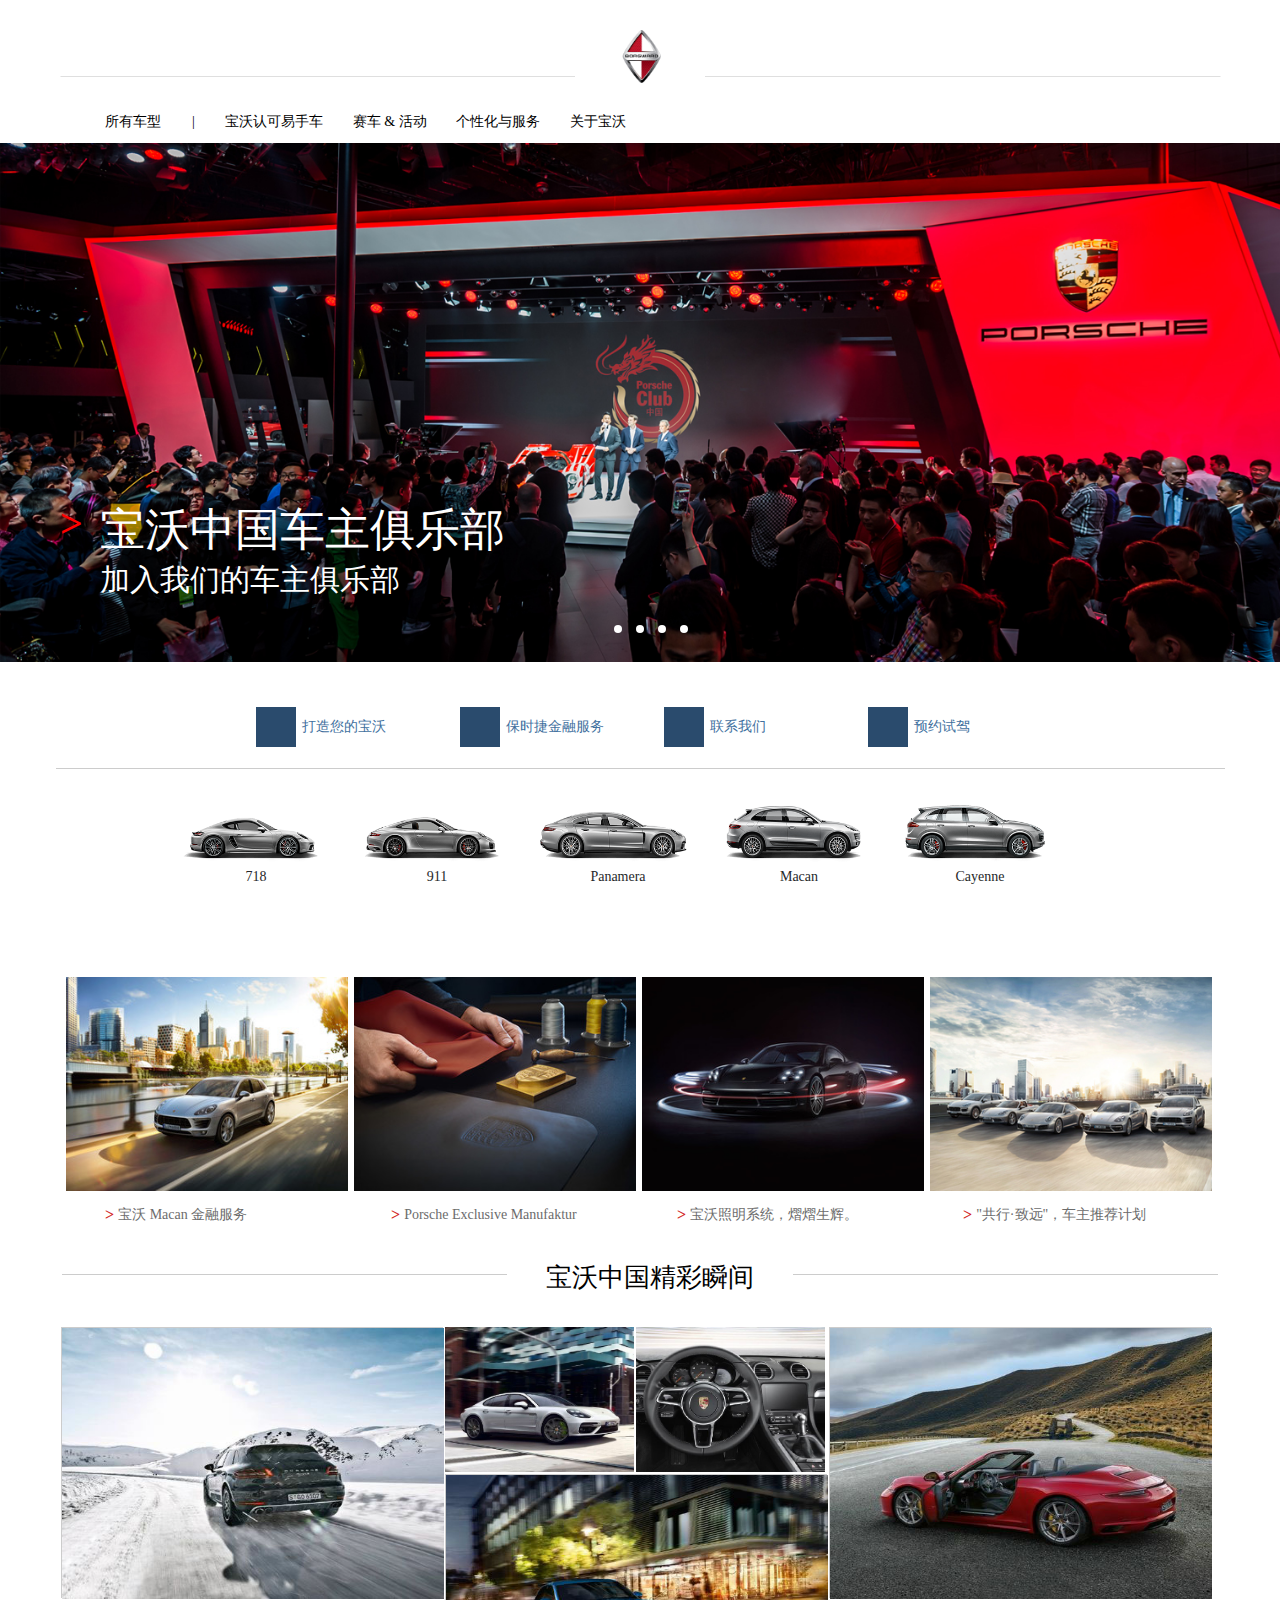
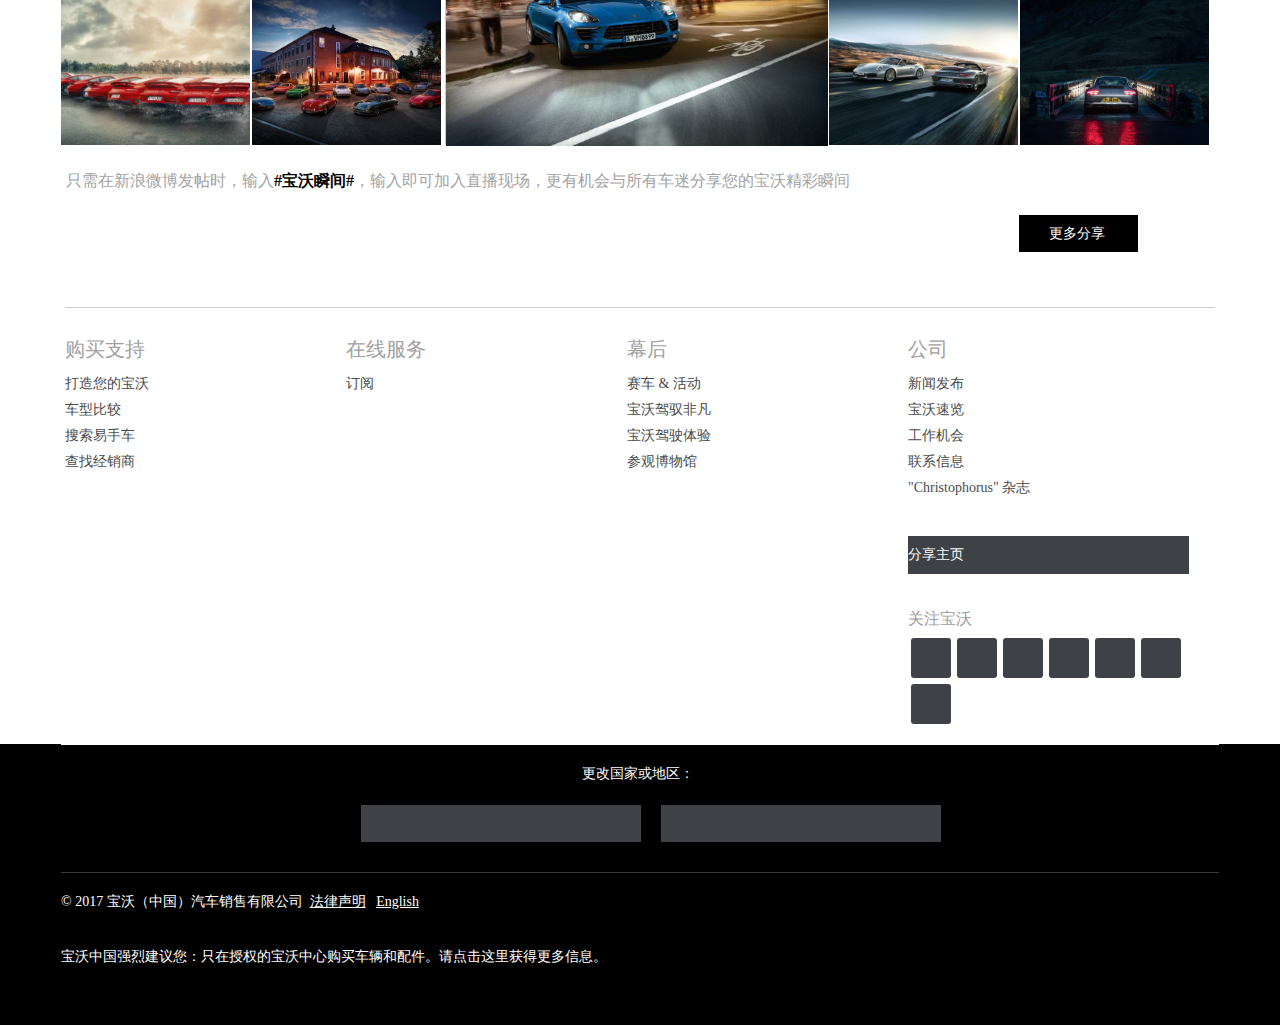
<file: pinsheng/baowo/index.html>
<!doctype html>
<html lang="en">
<head>
    <meta charset="UTF-8">
    <meta name="viewport"
          content="width=device-width, user-scalable=no, initial-scale=1.0, maximum-scale=1.0, minimum-scale=1.0">
    <meta http-equiv="X-UA-Compatible" content="ie=edge">
    <title>Document</title>
    <link rel="stylesheet" href="css/index.css">
</head>
<body>
    <div class="header">
        <div class="logo">
            <div class="logotu"></div>
        </div>
    </div>
<!--logo结束-->
<!--所有车型开始-->
<div class="box">
    <div class="chexing">
        <a href=""><span>所有车型</span></a>
    </div>
    <div class="qwe">|</div>
    <div class="baoshijie"><a href=""><span>宝沃认可易手车</span></a></div>
    <div class="saiche"><a href=""><span>赛车 & 活动</span></a></div>
    <div class="gexin"><a href=""><span>个性化与服务</span></a></div>
    <div class="guanyubaoshijie"><a href=""><span>关于宝沃</span></a></div>
</div>
<!--jieshu-->

<!--轮播图开始-->
<div class="lunbo">
    <img src="img/porsche-normal.jpg" alt="">
    <div class="ican">></div>
    <div class="julebu"><h1>宝沃中国车主俱乐部</h1>
        <br>
        <h1 class="hh">加入我们的车主俱乐部</h1>
    </div>
    <ul>
        <li></li>
        <li></li>
        <li></li>
        <li></li>
    </ul>
</div>
<!--轮播图结束-->
    
<!--打造保时捷开始-->
<div class="dazao">
    <a href=""><div class="lankuang"></div><span>打造您的宝沃</span></a>
    <a href=""><div class="lankuang"></div><span>保时捷金融服务</span></a>
    <a href=""><div class="lankuang"></div><span>联系我们</span></a>
    <a href=""><div class="lankuang"></div><span>预约试驾</span></a>
</div>
<!--jieshu-->

<!--汽车开始-->
<div class="zhanlan">
    <a href=""><img src="img/c1.png" alt=""><span>718</span></a>
    <a href=""><img src="img/c2.png" alt=""><span>911</span></a>
    <a href=""><img src="img/c3.png" alt=""><span>Panamera</span></a>
    <a href=""><img src="img/c4l.png" alt=""><span>Macan</span></a>
    <a href=""><img src="img/c5.png" alt=""><span>Cayenne</span></a>
</div>
<!--汽车结束-->
<div class="sizhangtu">
    <img src="img/q1.jpg" alt="">
    <img src="img/q2.jpg" alt="">
    <img src="img/q3.jpg" alt="">
    <img src="img/q4.jpg" alt="">
    <div class="wenzi">
        <div class="wen">
            <span>></span>
            <p>宝沃 Macan 金融服务</p>
        </div>
       <div class="wen">
           <span>></span>
           <p>Porsche Exclusive Manufaktur</p>
       </div>
       <div class="wen">
           <span>></span>
           <p>宝沃照明系统，熠熠生辉。</p>
       </div>
       <div class="wen">
           <span>></span>
           <p>"共行·致远"，车主推荐计划</p>
       </div>
    </div>
</div>
<!--四图结束-->

<!--保时捷精彩瞬间开始-->
<div class="jincai">
    <div class="jin"></div>
    <h2>宝沃中国精彩瞬间</h2>
</div>
<div class="shunjian">
    <div class="kaishi">
        <div class="big">
            <img src="img/w1.jpg" alt="">
        </div>
        <div class="smoll"><img src="img/w2.jpg" alt=""></div>
        <div class="smoll"><img src="img/w3.jpg" alt=""></div>
    </div>
    <div class="kaishi">
        <div class="smoll"><img src="img/w4.jpg" alt=""></div>
        <div class="smoll"><img src="img/w6.jpg" alt=""></div>
        <div class="big"><img src="img/w7.jpg" alt=""></div>
    </div>
    <div class="kaishi">
        <div class="big"><img src="img/w8.jpg" alt=""></div>
        <div class="smoll"><img src="img/w9.jpg" alt=""></div>
        <div class="smoll"><img src="img/w10.jpg" alt=""></div>
    </div>
    <div class="zhixu">
        <p>只需在新浪微博发帖时，输入<strong>#宝沃瞬间#</strong>，输入即可加入直播现场，更有机会与所有车迷分享您的宝沃精彩瞬间</p>
    </div>
    <div class="gengduo">
        <a href=""><span>更多分享</span></a>
    </div>
</div>

<!--瞬间结束-->

<!--倒数第二开始-->
<div class="goumai">
    <ul>
        <div class="biao">购买支持</div>
        <li><span>打造您的宝沃</span></li>
        <li><span>车型比较</span></li>
        <li><span>搜索易手车</span></li>
        <li><span>查找经销商</span></li>
    </ul>
    <ul>
        <div class="biao">在线服务</div>
        <li><span>订阅</span></li>
    </ul>
    <ul>
        <div class="biao">幕后</div>
        <li><span>赛车 & 活动</span></li>
        <li><span>宝沃驾驭非凡</span></li>
        <li><span>宝沃驾驶体验</span></li>
        <li><span>参观博物馆</span></li>
    </ul>
    <ul>
        <div class="biao">公司</div>
        <li><span>新闻发布</span></li>
        <li><span>宝沃速览</span></li>
        <li><span>工作机会</span></li>
        <li><span>联系信息</span></li>
        <li><span>"Christophorus" 杂志</span></li>
        <a href=""><span>分享主页</span></a>
        <div class="guanzhu">关注宝沃</div>
        <div class="xinlan">
            <a href=""></a>
            <a href=""></a>
            <a href=""></a>
            <a href=""></a>
            <a href=""></a>
            <a href=""></a>
            <a href=""></a>
        </div>
    </ul>
</div>

<!--结尾开始-->
<div class="jiewei">
    <div class="call">
        <div class="nk">
            <span>更改国家或地区：</span>
            <div class="biaoge">
                <a href=""></a>
                <a href=""></a>
            </div>
            <div class="zui">
                <p>© 2017 宝沃（中国）汽车销售有限公司&nbsp;
                <a href="">法律声明</a>
                &nbsp;
                <a href="">English</a>
                </p>
                <div class="xinxi">
                    <p>宝沃中国强烈建议您：只在授权的宝沃中心购买车辆和配件。请点击这里获得更多信息。</p>
                </div>
            </div>
        </div>
    </div>
</div>
</body>
</html>
</file>
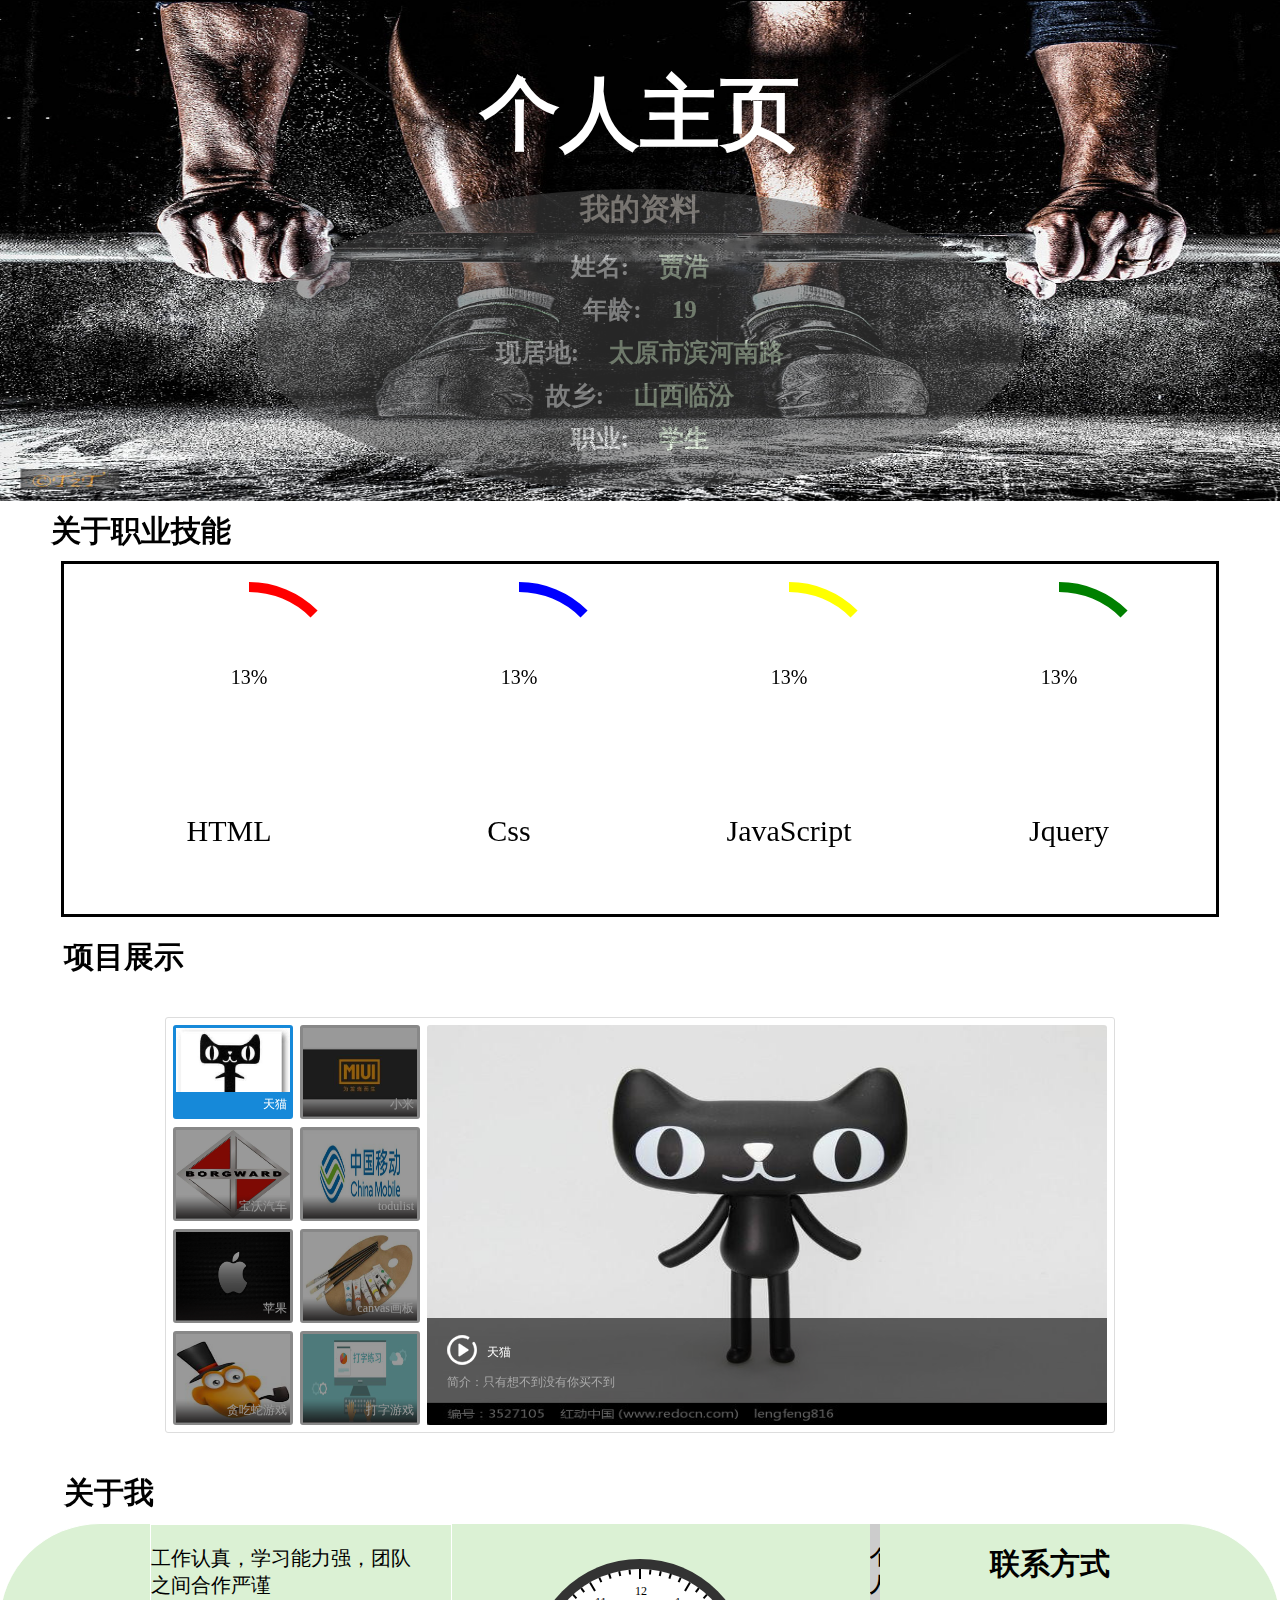
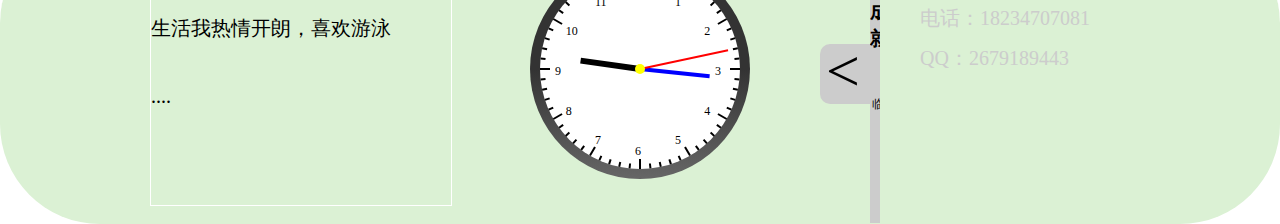
<file: pinsheng/gerenzhuye/index.html>
<!doctype html>
<html lang="en">
<head>
    <meta charset="UTF-8">
    <meta name="viewport"
          content="width=device-width, user-scalable=no, initial-scale=1.0, maximum-scale=1.0, minimum-scale=1.0">
    <meta http-equiv="X-UA-Compatible" content="ie=edge">
    <title>Document</title>
    <script src="http://libs.baidu.com/jquery/1.7.2/jquery.min.js"></script>
    <link rel="stylesheet" href="css/index.css">
    <link rel="stylesheet" href="css/SYTLE.css">
</head>
<body>
<!--banner开始-->
    <div class="header">
        <div class="head">
           <h1>个人主页</h1>
            <div class="opj">
               <h2>我的资料</h2>
                <h3>姓名:<span>贾浩</span></h3>
                <h3>年龄:<span>19</span></h3>
                <h3>现居地:<span>太原市滨河南路</span></h3>
                <h3>故乡:<span>山西临汾</span></h3>
                <h3>职业:<span>学生</span></h3>
            </div>
        </div>
    </div>
<!--banner结束-->
    <div class="jineng"><h1>关于职业技能</h1></div>
<!--职业技能开始-->
    <div class="zhiyejineng">
            <canvas id="canvas1" width="230" height="230"></canvas>
            <canvas id="canvas2" width="230" height="230"></canvas>
            <canvas id="canvas3" width="230" height="230"></canvas>
            <canvas id="canvas4" width="230" height="230"></canvas>
           <ul>
               <li>HTML</li>
               <li>Css</li>
               <li>JavaScript</li>
               <li>Jquery</li>
           </ul>
    </div>
<!--职业技能结束-->
<!--关于作品开始-->
    <div class="zp"><h1>项目展示</h1></div>

<div class="foucebox">
    <div class="bd">
        <div class="showDiv"><a href="#"><img src="img/0.01.jpg"></a>
            <div class="foucebox_bg"></div>
            <div>
                <h2 style="bottom: 60px;"><a href="#">天猫</a></h2>
                <p style="bottom: 10px;">简介：只有想不到没有你买不到</p>
            </div>
        </div>
        <div class="showDiv"><a href="#"><img src="img/0.02.jpg"></a>
            <div class="foucebox_bg"></div>
            <div>
                <h2 style="bottom: 60px;"><a href="#">小米</a></h2>
                <p style="bottom: 10px;">简介：品质第一</p>
            </div>
        </div>
        <div class="showDiv"><a href="#"><img src="img/0.3.jpg"></a>
            <div class="foucebox_bg"></div>
            <div>
                <h2 style="bottom: 60px;"><a href="#">宝沃汽车</a></h2>
                <p style="bottom: 10px;">简介：创新 品牌</p>
            </div>
        </div>
        <div class="showDiv"><a href="#"><img src="img/0.4.jpg"></a>
            <div class="foucebox_bg"></div>
            <div>
                <h2><a href="#">中国移动</a></h2>
                <p style="bottom: 10px;">简介：缴费充值移动查询</p>
            </div>
        </div>
        <div class="showDiv"><a href="#"><img src="img/0.05.jpg"></a>
            <div class="foucebox_bg"></div>
            <div>
                <h2><a href="#">苹果</a></h2>
                <p style="bottom: 10px;">简介：响应式苹果</p>
            </div>
        </div>
        <div class="showDiv"><a href="#"><img src="img/0.6.jpg"></a>
            <div class="foucebox_bg"></div>
            <div>
                <h2><a href="#">canvas画板</a></h2>
                <p style="bottom: 10px;">简介：响应式的沙发网</p>
            </div>
        </div>
        <div class="showDiv"><a href="#"><img src="img/0.7.jpg"></a>
            <div class="foucebox_bg"></div>
            <div>
                <h2><a href="#">贪吃蛇</a></h2>
                <p style="bottom: 10px;">简介：通过吃食物来长大的小游戏，快来加入吧</p>
            </div>
        </div>
        <div class="showDiv"><a href="#"><img src="img/0.008.jpg"></a>
            <div class="foucebox_bg"></div>
            <div>
                <h2><a href="#">打字游戏</a></h2>
                <p style="bottom: 10px;">简介：除了打字带来的乐趣外，还增进了您的打字能力</p>
            </div>
        </div>
    </div>
    <div class="hd">
        <ul>
            <li class="on"><a href="#"><img src="img/0.1.jpg"><span class="txt">天猫</span><span class="txt_bg"></span><span class="mask"></span></a></li>
            <li><a href="#"><img src="img/0.2.jpg"><span class="txt">小米</span><span class="txt_bg"></span><span class="mask"></span></a></li>
            <li><a href="#"><img src="img/0.03.jpg"><span class="txt">宝沃汽车</span><span class="txt_bg"></span><span class="mask"></span></a></li>
            <li><a href="#"><img src="img/0.04.jpg"><span class="txt">todulist</span><span class="txt_bg"></span><span class="mask"></span></a></li>
            <li><a href="#"><img src="img/0.5.jpg"><span class="txt">苹果</span><span class="txt_bg"></span><span class="mask"></span></a></li>
            <li><a href="#"><img src="img/0.06.jpg"><span class="txt">canvas画板</span><span class="txt_bg"></span><span class="mask"></span></a></li>
            <li><a href="#"><img src="img/0.07.jpg"><span class="txt">贪吃蛇游戏</span><span class="txt_bg"></span><span class="mask"></span></a></li>
            <li><a href="#"><img src="img/0.08.jpg"><span class="txt">打字游戏</span><span class="txt_bg"></span><span class="mask"></span></a></li>
        </ul>
    </div>
</div>
<script type="text/javascript" src="js/jquery.SuperSlide.js"></script>
<script type="text/javascript">
    jQuery(".foucebox").slide({ effect:"fold", autoPlay:true, delayTime:300, startFun:function(i){jQuery(".foucebox .showDiv").eq(i).find("h2").css({display:"none",bottom:0}).animate({opacity:"show",bottom:"60px"},300);jQuery(".foucebox .showDiv").eq(i).find("p").css({display:"none",bottom:0}).animate({opacity:"show",bottom:"10px"},300);}});
</script>

<!--<div style="text-align:center;clear:both;">
    <script src="/gg_bd_ad_720x90.js" type="text/javascript"></script>
    <script src="/follow.js" type="text/javascript"></script>
</div>-->
<!--关于作品结束-->

<!--<div class="guding">-->
<!--<div class="where"></div>-->
<!--</div>-->
<div class="my">
    <h1>关于我</h1>
</div>
<div class="hou">
    <div class="left">
        <span>工作认真，学习能力强，团队之间合作严谨</span>
        <span>生活我热情开朗，喜欢游泳</span>
        <span>....</span>
    </div>
    <div class="out">
        <div class="inner">
        </div>
    </div>
    <div class="ic"><span><</span></div>
    <div class="right">
        <h3>个人成就</h3>
        <span>在前端方面已有俩年的工作经验,14年正式从事前段，掌握html，css，javascript,Ajqery,php...多种语言
            <br>
            临摹过天猫、小米、移动等网页，熟悉移动端布局，手上还有未上传的宝沃汽车项目
            <br>
            <br>
            <br>
            <br>
            <br>
            <br>
            <br>
            谢谢观看
        </span>
    </div>
    <div class="lianxi">
        <h4>联系方式</h4>
        <span>电话：18234707081</span>
        <span>QQ：2679189443</span>

    </div>
</div>
</body>
<script src="js/canvas.js"></script>
<script src="js/shijian.js"></script>
</html>
</file>
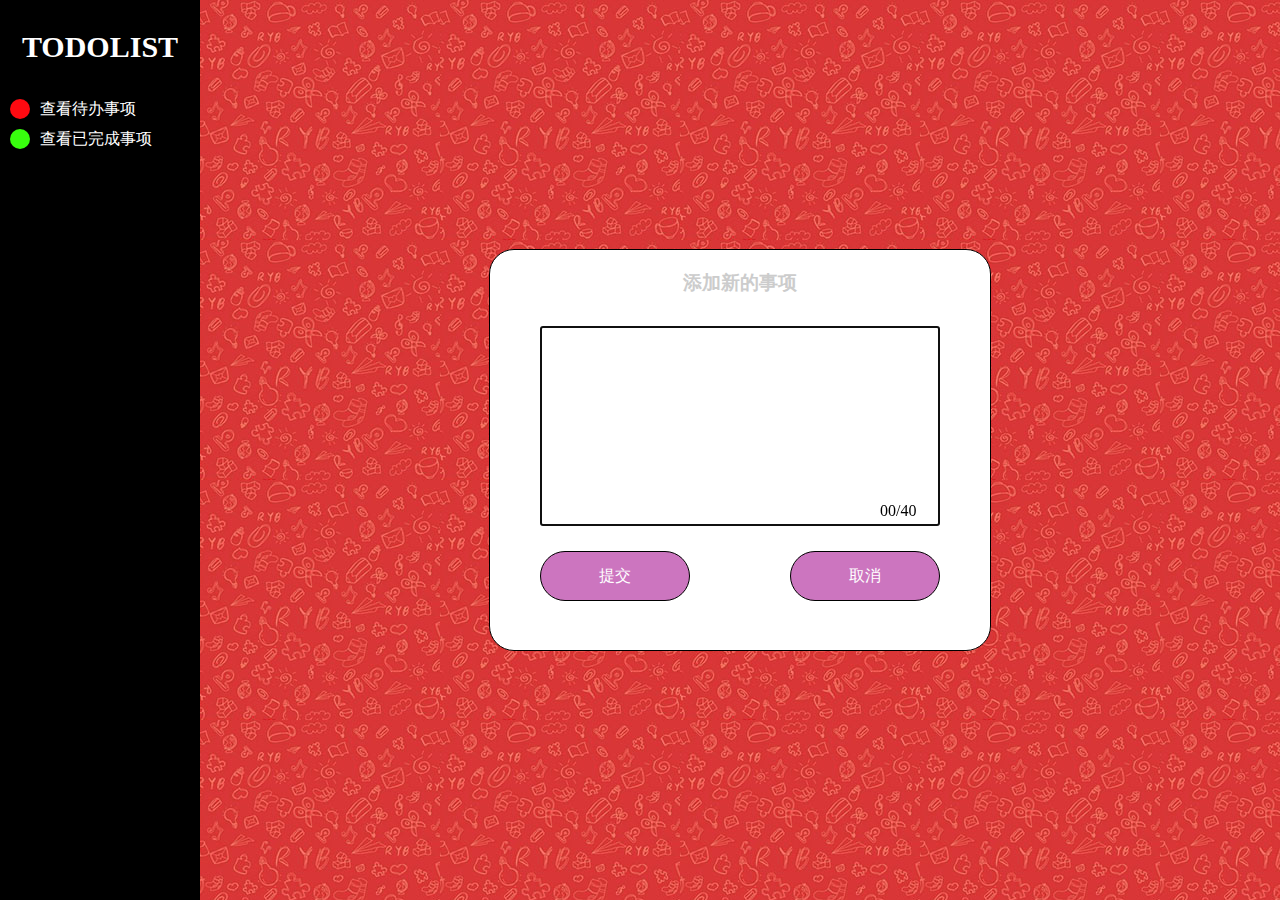
<file: pinsheng/todolist/index.html>
<!DOCTYPE html>
<html lang="en">
<head>
    <meta charset="UTF-8">
    <title>Title</title>
    <link rel="stylesheet" href="css/index.css">
</head>
<body>
<section class="leftbar">
    <h3>TODOLIST</h3>
    <ul>
        <li>查看待办事项</li>
        <li>查看已完成事项</li>
    </ul>
</section>
<div class="main">
    <div class="container">
        <div class="add">
            <h3> 添加新的事项</h3>
            <label>
        <textarea autofocus id="text"></textarea>
                <div class="notice">
                    <span>00</span><span>/40</span>
                </div>
            </label>
            <div class="bottom">
                <input type="button" value="提交" id="submit" class="btn">
                <input type="button" value="取消" class="cancle">
            </div>
        </div>
        <div class="wait item">
            <h3>未完成事项</h3>
            <ul></ul>
            <div class="bottom">
                <input type="button" value="移动到已完成" class="movebtn btn">
                <input type="button" value="添加" class="addbtn btn">
            </div>
        </div>
        <div class="done item">
            <h3>已完成</h3>
            <ul>
                <li>
                    <input type="checkbox">
                    <p>自我介绍</p>
                    <time>207/8/11 11:11</time>
                    <i>&#xe602;</i>
                </li>
            </ul>
            <div class="bottom">
                <input type="button" value="移除" class="clearbtn btn">
                <input type="button" value="添加" class="addbtn btn">
            </div>
        </div>
    </div>
</div>
</body>
<script src="js/jquery-3.2.1.min.js"></script>
<script src="js/index.js"></script>
</html>
</file>
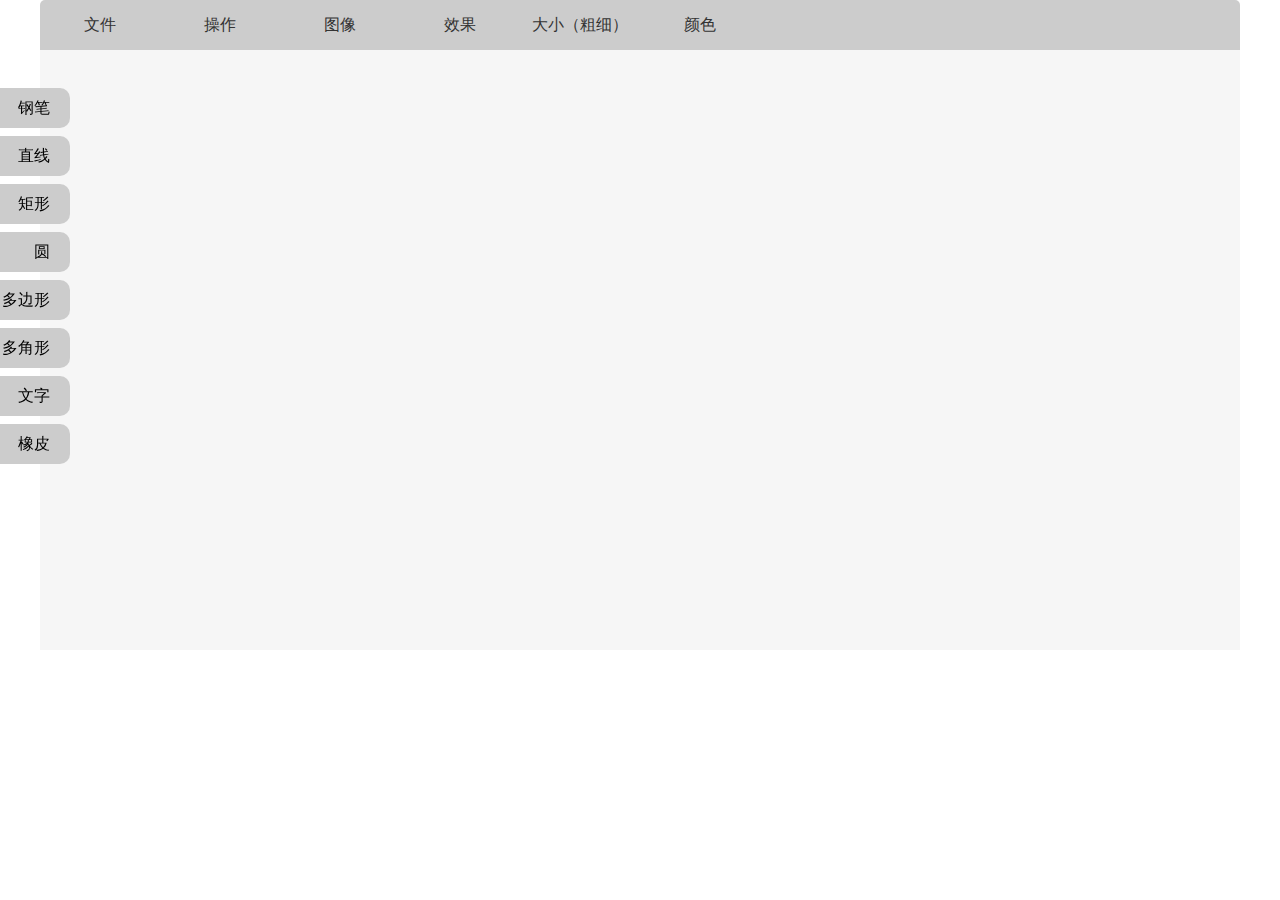
<file: pinsheng/canvas/canvas.html>
<!DOCTYPE html>
<html>
	<head>
		<meta charset="UTF-8">
		<title>canvas</title>
	</head>
	<style>
		*{
			margin: 0;
			padding: 0;
			list-style: none;
		}
		.canvasbox{
			margin:auto;
			width: 1200px;
			height: 600px;
			position: fixed;
			left: 0;right: 0;
			cursor: pointer;
			z-index: 4;
		}
		.canvasbox>canvas{
			position: absolute;
			left: 0;
			top: 0;
			background: #f6f6f6;
		}
		.canvasbox>textarea{
			position: absolute;
			left: 0;
			top: 0;
			width: 300px;
			height: 100px;
			display: none;
			padding: 5px;
		}
		.zhezhao{
			width: 100%;
			height: 100%;
			position: absolute;
			left: 0;top: 0;
			z-index: 10;
		}
		.xiangpibtn{
			position: absolute;
			left: 0;
			top: 0;
			background: #fff;
			border: 1px solid #333;
			box-sizing: border-box;
			width: 100px;
			height: 100px;
			display: none;
		}
		.btnbox{
			width: 1200px;
			height: 50px;
			margin: auto;
			background: #ccc;
			border-top-left-radius: 5px;
			border-top-right-radius: 5px;
		}
		.btnbox>li{
			float: left;
			position: relative;
			z-index: 10;
		}
		.btnbox>li>a{
			display: block;
			width: 120px;
			height: 50px;
			border-radius: 10px;
			text-align: center;
			line-height: 50px;
			color: #333;
			transition: all .3s;
			text-decoration: none;
		}
		.btnbox>li:hover>a{
			color: #fff;
			background: rgba(0,0,0,.3);
		}
		.btnbox>li:hover .son a{
			height: 40px;
		}
		.son{
			position: absolute;
			left: 0;
			top: 100%;
			width: 100%;
			border-bottom-left-radius: 10px;
			border-bottom-right-radius: 10px;
			background: #ccc;
			opacity: 0.9;
		}
		.son a{
			display: block;
			width: 100%;
			color: #333;
			height: 0;
			text-decoration: none;
			text-align: center;
			line-height: 40px;
			border-radius:5px;
			overflow: hidden;
			transition: all .3s;
		}
		.son a:hover{
			background: rgba(0,0,0,.3);
			color: #fff;
		}
		.gongneng{
			position: fixed;
			z-index: 5;
			left: -50px;top: 80px;
		}
		.gongneng>li{
			width: 100px;
			height: 40px;
			background: #ccc;
			margin: 8px 0;
			border-radius: 10px;
			cursor: pointer;
			line-height: 40px;
			text-align: right;
			padding-right: 20px;
			transition: all .5s;
		}
		.gongneng>li:hover{
			margin-left: 30px;
		}
	</style>
	<body>
		<ul class="btnbox">
			<li>
				<a href="javascript:;">文件</a>
				<ul class="son">
					<li><a class="xinjian" href="javascript:;">新建</a></li>
					<li><a class="baocun" href="javascript:;">保存</a></li>
					<li><a class="chongzhi" href="javascript:;">重置</a></li>
				</ul>
			</li>
			<li>
				<a href="javascript:;">操作</a>
				<ul class="son">
					<li><a class="houtui" href="javascript:;">后退</a></li>
					<li><a class="qianjin" href="javascript:;">前进</a></li>
				</ul>
			</li>
			<li>
				<a href="javascript:;">图像</a>
				<ul class="son">
					<li><a class="shangchuan" href="javascript:;"><input style="width: 70px;" type="file" class="file"></a></li>
					<li><a class="fanxiang" href="javascript:;">反向</a></li>
					<li><a class="mohu" href="javascript:;">高斯模糊</a></li>
					<li><a class"masaike" href="javascript:;">马赛克</a></li>
				</ul>
			</li>
			<li>
				<a href="javascript:;">效果</a>
				<ul class="son">
					<li><a class="tianchong" href="javascript:;">填充</a></li>
					<li><a class="xiantiao" href="javascript:;">线条</a></li>
				</ul>
			</li>
			<li>
				<a href="javascript:;">大小（粗细）</a>
				<ul class="son">
					<li><a class="da" href="javascript:;">大</a></li>
					<li><a class="zhong" href="javascript:;">中</a></li>
					<li><a class="xiao" href="javascript:;">小</a></li>
					<li><a class="size" href="javascript:;"><input type="number" style="width: 50px;" name="" id="size" value="1" /></a></li>
				</ul>
			</li>
			<li>
				<a href="javascript:;">颜色</a>
				<ul class="son">
					<li><a class="red" href="javascript:;">红</a></li>
					<li><a class="yellow" href="javascript:;">黄</a></li>
					<li><a class="blue" href="javascript:;">蓝</a></li>
					<li><a class="green" href="javascript:;">绿</a></li>
					<li><a class="color" href="javascript:;"><input type="color" name="" id="color" value="#333333" /></a></li>
				</ul>
			</li>
		</ul>
		<ul class="gongneng">
			<li class="gangbi">钢笔</li>
			<li class="zhixian">直线</li>
			<li class="juxing">矩形</li>
			<li class="yuan">圆</li>
			<li class="duobian">多边形</li>
			<li class="duojiao">多角形</li>
			<li class="wenzi">文字</li>
			<li class="xiangpi">橡皮</li>
		</ul>
		<div class="canvasbox">
			<canvas id="" width="1200" height="600"></canvas>
			<textarea name="" rows="" cols=""></textarea>
			<div class="zhezhao"></div>
			<div class="xiangpibtn"></div>
		</div>
	</body>
</html>
<script type="text/javascript">
	window.onload=function(){
		//封装
		function drags(canvas,cobj){
			this.canvas=canvas;
			this.cobj=cobj;
			this.type="jiao";
			this.color="#333";
			this.historys=[];
			this.canvasW=1200;
			this.canvasH=600;
			this.linetype="stroke";
			this.linewidth=1;
			this.bianNum=5;
			this.num=this.historys.length-1;
		}
		drags.prototype={
			//画笔属性的改变
			init:function(){
				this.cobj.lineWidth=this.linewidth;
				this.cobj.strokeStyle=this.color;
				this.cobj.fillStyle=this.color;
				this.cobj.recStyle=this.color;
				this.cobj.lineStyle=this.color;
			},
			pen:function(){
				//钢笔工具
				var that=this;
				this.canvas.onmousedown=function(e){
					that.init();
					var oldx=e.offsetX;
					var oldy=e.offsetY;
					that.cobj.beginPath();
					that.cobj.moveTo(oldx,oldy);
					that.canvas.onmousemove=function(e){
						var newx=e.offsetX;
						var newy=e.offsetY;
						that.cobj.lineTo(newx,newy);
						that.cobj.stroke();
					}
					that.canvas.onmouseup=function(){
						if(that.historys.length>20){
							that.historys.shift();
						}
						that.historys.push(that.cobj.getImageData(0,0,that.canvasW,that.canvasH));
						that.num=that.historys.length-1;
						that.canvas.onmousemove=null;
						that.canvas.onmouseup=null;
					}
				}
			},
			drag:function(){
				//其他工具
				var that=this;
				this.canvas.onmousedown=function(e){
					that.init();
					var oldx=e.offsetX;
					var oldy=e.offsetY;
					that.canvas.onmousemove=function(e){
						that.cobj.clearRect(0,0,that.canvasW,that.canvasH);
						if(that.historys.length>0){
							that.cobj.putImageData(that.historys[that.num],0,0);
						}
						var newx=e.offsetX;
						var newy=e.offsetY;
						that[that.type](oldx,oldy,newx,newy);
					}
					that.canvas.onmouseup=function(){
						if(that.historys.length>20){
							that.historys.shift();
						}
						that.historys.push(that.cobj.getImageData(0,0,that.canvasW,that.canvasH));
						that.num=that.historys.length-1;
						that.canvas.onmousemove=null;
						that.canvas.onmouseup=null;
					}
				}
			},
			line:function(x,y,x1,y1){
				//直线工具
				this.cobj.beginPath();
	            this.cobj.moveTo(x,y);
	            this.cobj.lineTo(x1,y1);
	            this.cobj.stroke();
			},
			rect:function(x,y,x1,y1){
				//矩形工具
				this.cobj.beginPath();
		        this.cobj.rect(x,y,x1-x,y1-y);
		        this.cobj[this.linetype]();
			},
			arc:function(x,y,x1,y1){
				//圆
		        this.cobj.beginPath();
		        var r=Math.sqrt((x1-x)*(x1-x)+(y1-y)*(y1-y));
		        this.cobj.arc(x,y,r,0,2*Math.PI);
		        this.cobj[this.linetype]();
		    },
		    bian:function(x,y,x1,y1){
		    	//多边形
		    	var du=360/this.bianNum*(Math.PI/180);
		    	var r=Math.sqrt((x1-x)*(x1-x)+(y1-y)*(y1-y));
		    	this.cobj.beginPath();
		    	for(var i=0;i<=this.bianNum;i++){
		    		var dx=x+Math.cos(du*i)*r;
		    		var dy=y+Math.sin(du*i)*r;
		    		this.cobj.lineTo(dx,dy);
		    	}
		    	this.cobj.closePath();
		    	this.cobj[this.linetype]();
		    },
		    jiao:function(x,y,x1,y1){
		    	//多角形
		    	var du=360/this.bianNum*(Math.PI/180);
		    	var xdu=360/(this.bianNum*2)*(Math.PI/180);
		    	var r=Math.sqrt((x1-x)*(x1-x)+(y1-y)*(y1-y));
		    	this.cobj.beginPath();
		    	for(var i=0;i<=this.bianNum;i++){
		    		var dx=x+Math.cos(du*i)*r;
		    		var dy=y+Math.sin(du*i)*r;
		    		var tx=x+Math.cos(du*i+xdu)*(r/3);
		    		var ty=y+Math.sin(du*i+xdu)*(r/3);
		    		this.cobj.lineTo(dx,dy);
		    		this.cobj.lineTo(tx,ty);
		    	}
		    	this.cobj.closePath();
		    	this.cobj[this.linetype]();
		    },
			off:function(){
				//后退
				this.num--;
				if(this.num>-1){
					this.cobj.putImageData(this.historys[this.num],0,0);
				}else{
					alert("不能撤退啦！");
					this.num++;
				}
			},
			on:function(){
				//前进
				this.num++;
				if(this.num<this.historys.length){
					this.cobj.putImageData(this.historys[this.num],0,0);
				}else{
					alert("不能前进啦！");
					this.num--;
				}
			},
			ca:function(){
				var that=this;
				var xiangpibtn=document.querySelector(".xiangpibtn");
			    this.canvas.onmouseover=function(){
			    	xiangpibtn.style.display="block";
			    	xiangpibtn.style.width=that.linewidth*3+'px';
			    	xiangpibtn.style.height=that.linewidth*3+'px';
			    }
		    	this.canvas.onmousemove=function(e){
		    		var ox=e.offsetX;
		    		var oy=e.offsetY;
		    		xiangpibtn.style.left=(ox-that.linewidth*3/2)+'px';
		    		xiangpibtn.style.top=(oy-that.linewidth*3/2)+'px';
		    		that.canvas.onmousedown=function(){
		    			that.canvas.onmousemove=function(e){
		    				ox=e.offsetX;
		    				oy=e.offsetY;
		    				xiangpibtn.style.left=(ox-that.linewidth*3/2)+'px';
		    				xiangpibtn.style.top=(oy-that.linewidth*3/2)+'px';
		    				that.cobj.clearRect(ox-that.linewidth*3/2,(oy-that.linewidth*3/2),that.linewidth*3,that.linewidth*3);
		    			}
		    			that.canvas.onmouseup=function(){
		    				if(that.historys.length>20){
								that.historys.shift();
							}
							that.historys.push(that.cobj.getImageData(0,0,that.canvasW,that.canvasH));
							that.num=that.historys.length-1;
		    				that.canvas.onmousemove=null;
		    				that.canvas.onmouseup=null;
		    				that.ca();
	    				}
		    		}
		    	}
			    this.canvas.onmouseout=function(){
			    	xiangpibtn.style.display="none";
			    }
			}
		}
		//申明
		var canvas=document.querySelector("canvas");
		var zhezhao=document.querySelector(".zhezhao");
	    var cobj=canvas.getContext("2d");
		//调用函数
		var obj=new drags(zhezhao,cobj);
		//功能按钮
		document.querySelector(".gangbi").onclick=function(){
		    //钢笔
		    anniu(this);
			obj.pen();
		}
		document.querySelector(".zhixian").onclick=function(){
		    //直线
		    anniu(this);
			obj.type="line";
			obj.drag();
		}
		document.querySelector(".juxing").onclick=function(){
		    //矩形
		    anniu(this);
			obj.type="rect";
			obj.drag();
		}
		document.querySelector(".yuan").onclick=function(){
		    //圆
		    anniu(this);
			obj.type="arc";
			obj.drag();
		}
		document.querySelector(".duobian").onclick=function(){
		    //多边形
		    anniu(this);
		    var num=parseInt(prompt("请输入几边形",""));
			obj.type="bian";
			obj.bianNum=num;
			obj.drag();
		}
		document.querySelector(".duojiao").onclick=function(){
		    //多角形
		    anniu(this);
		    var num=parseInt(prompt("请输入几边形",""));
			obj.type="jiao";
			obj.bianNum=num;
			obj.drag();
		}
		document.querySelector(".wenzi").onclick=function(){
		    //文字
		    anniu(this);
		    var ox,oy;
		    var flag=true;
		    var textar=document.querySelector(".canvasbox textarea");
		    zhezhao.onmousedown=function(e){
		    	if(!flag){
		    		return;
		    	}
		    	flag=false;
		    	ox=e.offsetX;
		    	oy=e.offsetY;
		    	textar.style.display="block";
		    	textar.style.left=ox+"px";
		    	textar.style.top=oy+"px";
		    	setTimeout(function(){
		    		textar.focus();
		    	},0)
		    }
		    textar.onblur=function(){
		    	var vtext=textar.value;
		    	var vwidth=parseInt(getComputedStyle(textar).width);
		    	wrap(vtext,ox,oy,vwidth);
		    	textar.style.display="none";
		    	textar.value="";
		    	flag=true;
		    }
		}
		var gnbox=document.querySelector(".gongneng");
		gnbox.onclick=function(e){
		    //橡皮
			var pai=e.target||e.srcElement;
			if(pai.className=="xiangpi"){
			    anniu(document.querySelector(".xiangpi"));
				obj.ca();
			}else{
				zhezhao.onmouseover=null;
				zhezhao.onmouseout=null;
				zhezhao.onmousemove=null;
			}
		}
		//循环处理按钮
		var gn=document.querySelectorAll(".gongneng li");
		function anniu(obj){
			for(var i=0;i<gn.length;i++){
				gn[i].style.background="#ccc";
			}
			obj.style.background="skyblue";
		}
		//生成文字函数
		function wrap(str,x,y,w){
			cobj.textBaseline="top";
			var num=0;
			var oldx=x;
			for(var i=0;i<str.length;i++){
				cobj.fillStyle=color.value;
				cobj.fillText(str[i],x,y);
				var wwidth=cobj.measureText(str[i]).width;
				num+=wwidth;
				x+=wwidth;
				if(num>=w){
					num=0;
					x=oldx;
					y+=20;
				}
			}
		}
		//新建
		document.querySelector(".xinjian").onclick=function(){
			if(obj.historys.length>0){
				var yes=confirm("是否保存当前内容？")
				if(yes){
					location.href=canvas.toDataURL().replace("data:image/png","data:stream/catet");
				}
				cobj.clearRect(0,0,obj.canvasW,obj.canvasH);
				obj.historys=[];
			}
		}
		//保存
		document.querySelector(".baocun").onclick=function(){
			//跳转到图片地址  并且将文件类型转化成下载类型
			location.href=canvas.toDataURL().replace("data:image/png","data:stream/catet");
		}
		//重置
		document.querySelector(".chongzhi").onclick=function(){
			location.href="";
		}
		//后退
		document.querySelector(".houtui").onclick=function(){
			obj.off();
		}
		//前进
		document.querySelector(".qianjin").onclick=function(){
			obj.on();
		}
		//上传
		document.querySelector(".file").onchange=function(){
			var imgdata=this.files[0];
			var fileobj=new FileReader();
			fileobj.readAsDataURL(imgdata);
			fileobj.onload=function(e){
				var img=document.createElement("IMG");
				img.src=e.target.result;
				cobj.drawImage(img,0,0,1200,600,0,0,1200,600);
				obj.historys.push(obj.cobj.getImageData(0,0,obj.canvasW,obj.canvasH));
				obj.num=obj.historys.length-1;
			}
		}
		//反向
		document.querySelector(".fanxiang").onclick=function(){
			var data=cobj.getImageData(0,0,canvas.width,canvas.height);
			cobj.putImageData(fx(data),0,0);
			obj.historys.push(obj.cobj.getImageData(0,0,obj.canvasW,obj.canvasH));
			obj.num=obj.historys.length-1;
		}
		//反向的方法
		function fx(data){
			for(var i=0;i<data.width*data.height;i++){
				data.data[i*4+0]=255-data.data[i*4+0];
                data.data[i*4+1]=255-data.data[i*4+1];
                data.data[i*4+2]=255-data.data[i*4+2];
                data.data[i*4+3]=255;
			}
			return data;
		}
		//高斯模糊
		document.querySelector(".mohu").onclick=function(){
			var data=cobj.getImageData(0,0,canvas.width,canvas.height);
			var r=10;
	    	var quanzhong=getQuanzhong(r);
	    	var width=data.width;
	    	var height=data.height;
        	for(var i=0;i<height;i++){//循环y轴
	            for(var j=0;j<width;j++){ //循环x轴
	                data.data[width*4*i+j*4+0]=getVal(j,i,0);
	                data.data[width*4*i+j*4+1]=getVal(j,i,1);
	                data.data[width*4*i+j*4+2]=getVal(j,i,2);
	                data.data[width*4*i+j*4+3]=255;
	            }
	        }
        	cobj.putImageData(data,0,0);
        	obj.historys.push(obj.cobj.getImageData(0,0,obj.canvasW,obj.canvasH));
			obj.num=obj.historys.length-1;
			//获取颜色值
			function getVal(x,y,index){
	            var arr=[];
	            for(var i=x-r;i<x+r;i++){
	                for(var j=y-r;j<y+r;j++){
	                    var newx=i;
	                    var newy=j;
	                    if(newx<0){newx=0;}
	                    if(newy<0){newy=0;}
	                    if(newx>width-1){newx=width;}
	                    if(newy>height-1){newy=height;}
	                    arr.push(data.data[width*4*newy+newx*4+index]);
	                }
	            }
	            var color=0;
	            for(var i=0;i<arr.length;i++){
	                color+=arr[i]*quanzhong[i];
	            }
	            return color;
	        }
			//权重
			function getQuanzhong(r){
	            var arr=[];
	            var pi=Math.PI;
	            var e=Math.E;
	            var sum=0;
	            for(var x=-r;x<=r;x++){
	                for(var y=-r;y<=r;y++){
	                	var val=1/(2*pi*r*r)*Math.pow(e,-((x*x+y*y)/(2*r*r)));
	                	sum+=val;
	                	arr.push(val);
	                }
	            }
	            for(var i=0;i<arr.length;i++){
	                arr[i]=arr[i]/sum;
	            }
	            return arr;
	        }
		}
		//样式
		document.querySelector(".xiantiao").onclick=function(){
			//线条
			obj.linetype="stroke";
		}
		document.querySelector(".tianchong").onclick=function(){
			//填充
			obj.linetype="fill";
		}
		//颜色
		document.querySelector(".red").onclick=function(){
			//红色
			obj.color="red";
		}
		document.querySelector(".blue").onclick=function(){
			//蓝色
			obj.color="blue";
		}
		document.querySelector(".yellow").onclick=function(){
			//黄色
			obj.color="yellow";
		}
		document.querySelector(".green").onclick=function(){
			//绿色
			obj.color="green";
		}
		document.querySelector("#color").onchange=function(){
			//自定义
			obj.color=color.value;
		}
		//大小
		var size=document.querySelector("#size");
		document.querySelector(".da").onclick=function(){
			//大
			obj.linewidth=20;
			size.value=20;
		}
		document.querySelector(".zhong").onclick=function(){
			//中
			obj.linewidth=10;
			size.value=10;
		}
		document.querySelector(".xiao").onclick=function(){
			//小
			obj.linewidth=2;
			size.value=2;
		}
		size.onchange=function(){
			//自定义
			obj.linewidth=size.value;
		}
		//键盘事件
		window.onkeyup=function(e){
			//撤退
			console.log(e.keyCode);
			if(e.ctrlKey&&e.keyCode==90){
				obj.off();
			}
		}
}
</script>
</file>
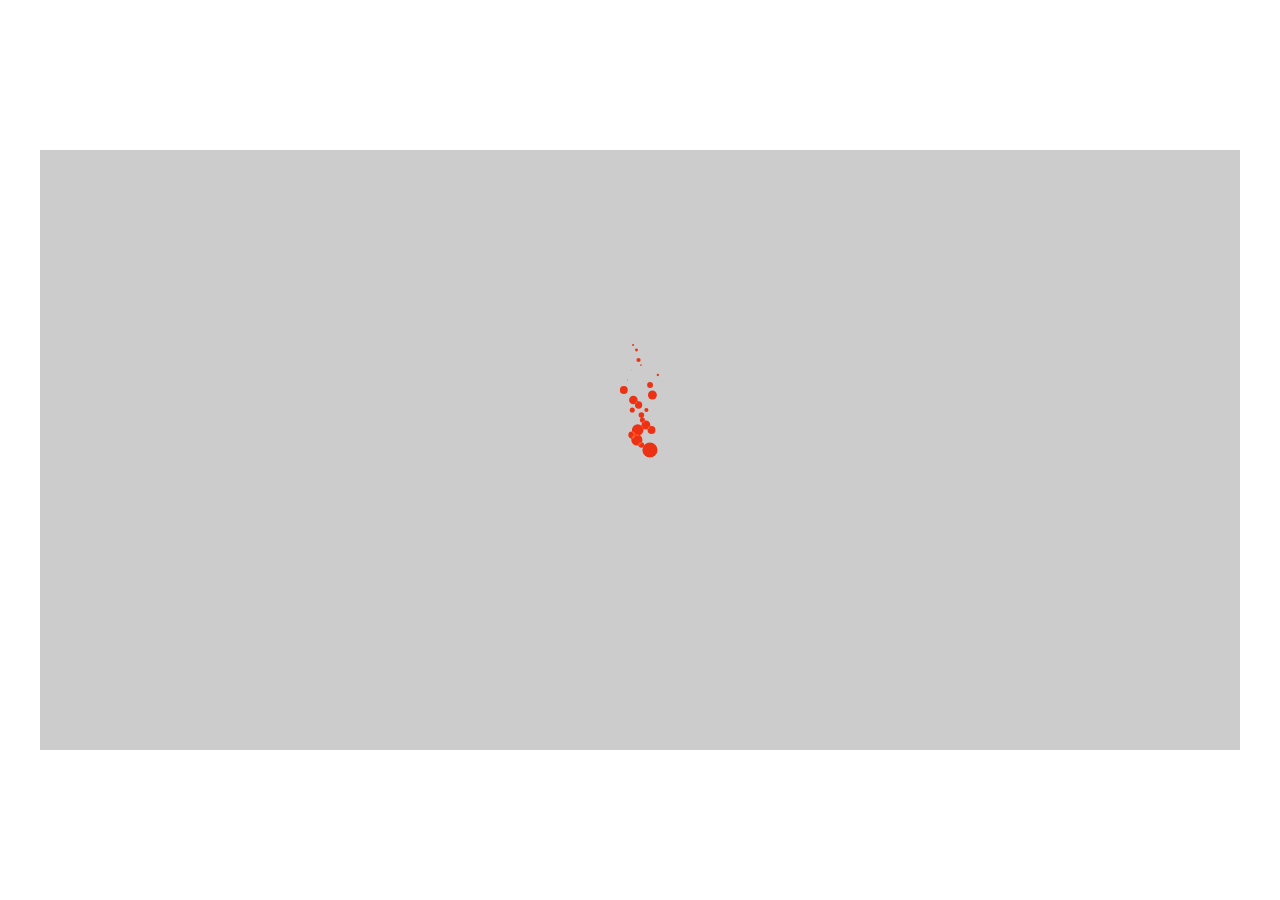
<file: pinsheng/canvas/火苗.html>
<!DOCTYPE html>
<html>
	<head>
		<meta charset="UTF-8">
		<title></title>
	</head>
	<style>
		canvas{
			background: #ccc;
			margin: auto;
			position: fixed;
			top: 0;bottom: 0;left: 0;right: 0;
		}
	</style>
	<body>
		<canvas id="" width="1200" height="600"></canvas>
	</body>
	<script>
		var canvas=document.querySelector("canvas");
		var cobj=canvas.getContext("2d");
		function huo(){
			this.r=3+5*Math.random();
			this.x=canvas.width/2;
			this.y=canvas.height/2;
			this.speedy=5;
			this.speedr=0.3;
			this.speedl=0.3;
			this.suiji=20*Math.random()-10;
		}
		huo.prototype={
			draw:function(){
				cobj.save();
				cobj.translate(this.x,this.y);
				cobj.beginPath();
				cobj.fillStyle="rgb(236,50,20)";
				cobj.globalCompositeOperation="lighter";
				cobj.arc(this.suiji,0,this.r,0,2*Math.PI);
				cobj.fillStyle=this.color;
				cobj.fill();
				cobj.restore();
			},
			update:function(){
				this.speedx=10*Math.random()-5;
				this.x+=this.speedx;
				this.y-=this.speedy;
				this.r-=this.speedr;
			}
		}
		var arr=[];
		var ox=600,oy=300;
		canvas.onmousemove=function(e){
			ox=e.offsetX;
			oy=e.offsetY;
		}
		var t=setInterval(function(){
			cobj.clearRect(0,0,1200,600);
			var huos=new huo();
			huos.x=ox;
			huos.y=oy;
			arr.push(huos);
			for(var i=0;i<arr.length;i++){
				if(arr[i].r<0){
					arr[i]=new huo();
					arr[i].x=ox;
					arr[i].y=oy;
				}
				arr[i].draw();
				arr[i].update();
			}
			if(arr.length>100){
				arr.shift();
			}
		},30)
	</script>
</html>
</file>
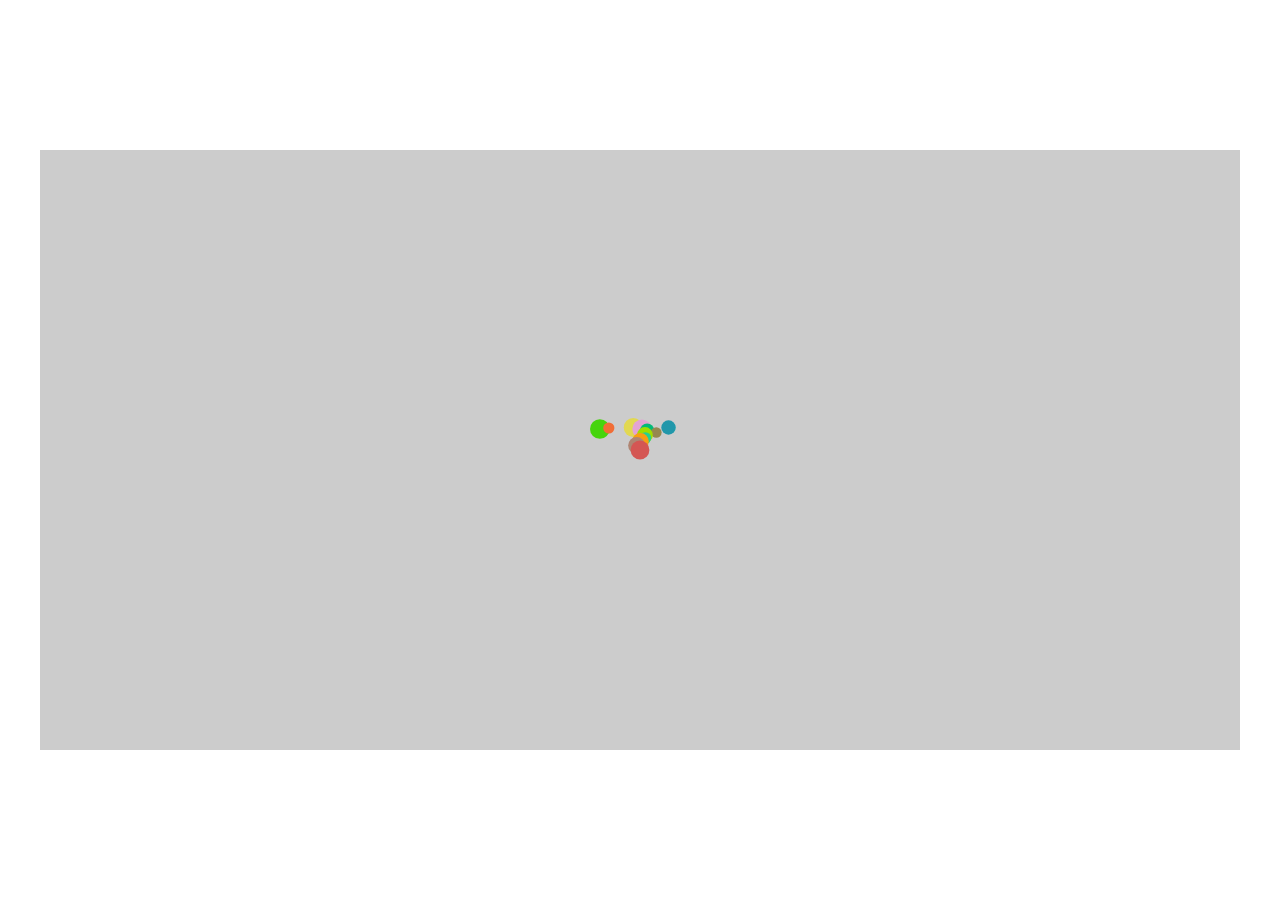
<file: pinsheng/canvas/生成球.html>
<!DOCTYPE html>
<html>
	<head>
		<meta charset="UTF-8">
		<title></title>
	</head>
	<style>
		canvas{
			background: #ccc;
			margin: auto;
			position: fixed;
			top: 0;bottom: 0;left: 0;right: 0;
		}
	</style>
	<body>
		<canvas id="" width="1200" height="600"></canvas>
	</body>
	<script>
		var canvas=document.querySelector("canvas");
		var cobj=canvas.getContext("2d");
		//矩形运动
//		function rect(){
//			this.x=0;
//			this.y=0;
//			this.w=100;
//			this.h=100;
//			this.speedx=10;
//			this.speedy=10;
//		}
//		rect.prototype={
//			draw:function(){
//				cobj.save();
//				cobj.translate(this.x,this.y);
//				cobj.fillRect(0,0,this.w,this.h);
//				cobj.restore();
//			},
//			update:function(){
//				this.x+=this.speedx;
//				this.y+=this.speedy;
//			}
//		}
		//圆运动
		function yuan(){
			this.r=5+5*Math.random();
			this.x=canvas.width/2;
			this.y=canvas.height/2;
			this.color="rgb("+parseInt(255*Math.random())+","+parseInt(255*Math.random())+","+parseInt(255*Math.random())+")";
			this.speedx=10*Math.random()-5;
			this.speedy=-5;
			this.g=0.5;
		}
		yuan.prototype={
			draw:function(){
				cobj.save();
				cobj.beginPath();
				cobj.translate(this.x,this.y);
				cobj.arc(0,0,this.r,0,2*Math.PI);
				cobj.fillStyle=this.color;
				cobj.fill();
				cobj.restore();
			},
			update:function(){
				this.speedy+=this.g;
				this.x+=this.speedx;
				this.y+=this.speedy;
			}
		}
		var arr=[];
		var ox=600,oy=300;
		canvas.onmousemove=function(e){
			ox=e.offsetX;
			oy=e.offsetY;
		}
		var t=setInterval(function(){
			cobj.clearRect(0,0,1200,600);
			var yuan1=new yuan();
			yuan1.x=ox;
			yuan1.y=oy;
			arr.push(yuan1);
			for(var i=0;i<arr.length;i++){
				arr[i].draw();
				arr[i].update();
			}
			if(arr.length>100){
				arr.shift();
			}
		},50)
	</script>
</html>
</file>
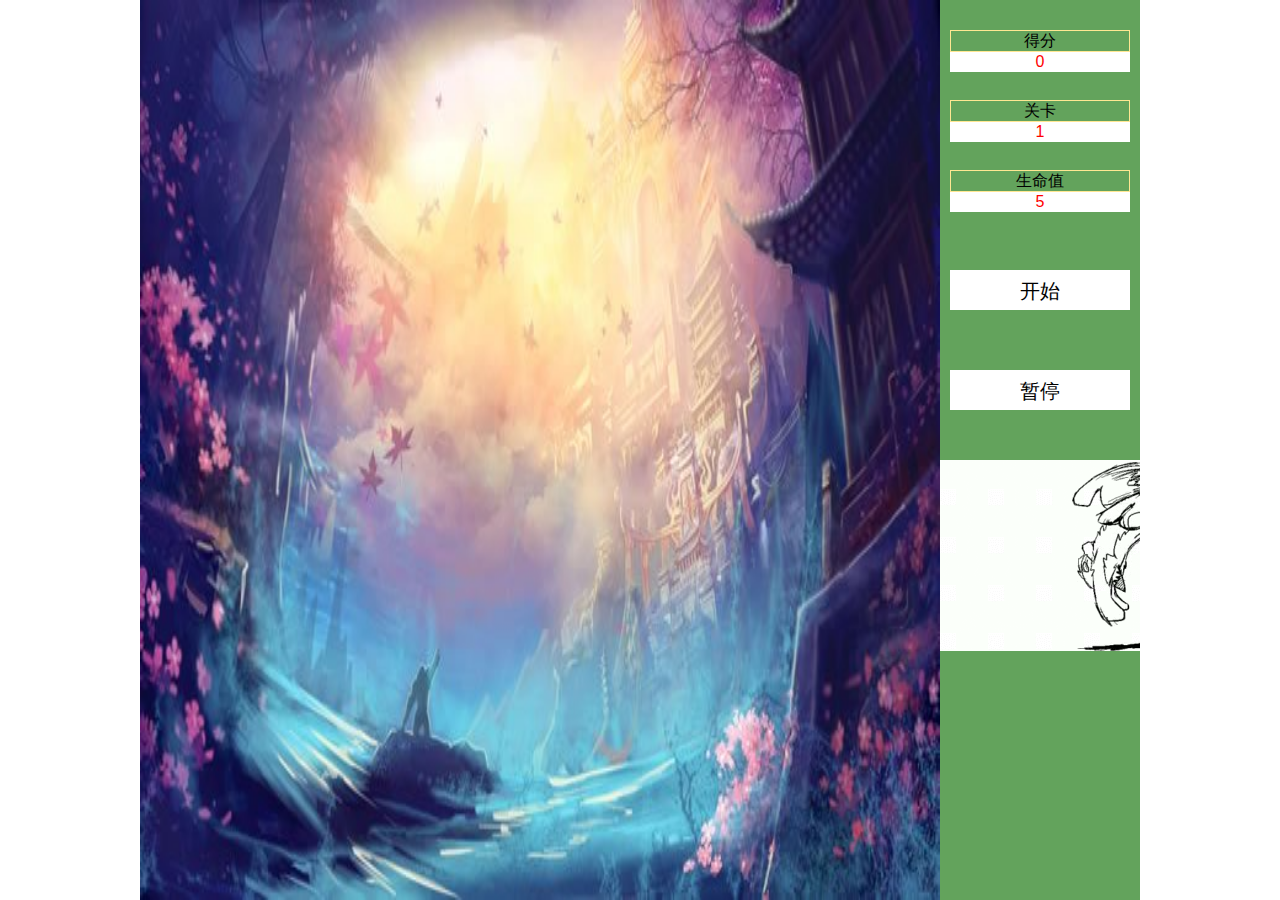
<file: pinsheng/dazi Game/打字游戏.html>
<!doctype html>
<html lang="en">
<head>
    <meta charset="UTF-8">
    <title>Document</title>
    <style>
        html,body{
            height: 100%;
            margin: 0;
            font-family: "苹方", "微软雅黑", "Helvetica";
        }
        .main{
            width: 1000px;
            height: 100%;
            margin: 0 auto;
        }
        .left{
            width: 800px;
            height: 100%;
            float: left;
            background: #FFE792;
            position: relative;
            background-image: url("img/16666.jpg");
            background-repeat: no-repeat;
            background-size: 800px 100%;
        }
        .right{
            width: 200px;
            height: 100%;
            float: left;
            background: #63a35c;
            background-image: url("img/dong.jpg");
            background-repeat: no-repeat;
            background-position: 0 460px;
        }
        .title{
            width: 180px;
            height: 40px;
            margin: 30px auto;
            text-align: center;
        }
        .name{
            line-height: 20px;
            color: #000;
            border: 1px solid #FFE792;
        }
        .con{
            line-height: 20px;
            background: #fff;
            color: red;
        }
        .start,.end{
            width: 180px;
            height: 40px;
            line-height: 40px;
            text-align: center;
            background: #fff;
            color: #000;
            margin: 30px 10px;
            border: 0;
            font-size: 20px;
        }
        .letter{
            width: 80px;
            height: 80px;
            text-align: center;
            line-height: 80px;
            border: 3px solid #6CCAB8;
            font-size: 32px;
            font-weight: bold;
            color: #6CCAB8;
            border-radius: 10px;
            position: absolute;
        }
    </style>
</head>
<body>
    <div class="main">
        <div class="left"></div>
        <div class="right">
            <div class="title">
                <div class="name">得分</div>
                <div class="con" id="scor">0</div>
            </div>
            <div class="title">
                <div class="name">关卡</div>
                <div class="con" id="state">1</div>
            </div>
            <div class="title">
                <div class="name">生命值</div>
                <div class="con" id="life">5</div>
            </div>
            <input type="button" class="start" value="开始">
            <input type="button" class="end" value="暂停">
        </div>
    </div>
</body>
<script>
    let start=document.querySelector(".start");
    let left=document.querySelector(".left");
    let scor=document.querySelector("#scor");
    let state=document.querySelector("#state");
    let life=document.querySelector("#life");

    class Game{
        constructor(left,scor,state,life){
            this.left=left;
            this.scor=scor;
            this.scornum=0;
            this.state=state;
            this.statenum=1;
            this.life=life;
            this.lifenum=5;
            this.num=3;
            this.obj={};
            this.flag=true;
            this.speed=5;
            this.height=window.innerHeight;
        }
        start(){
            for(var i=0;i<this.num;i++){
                this._creatLetter();
            }
            this._move();
            this._keydown();
        }
        _creatLetter(){
            let newdiv=document.createElement("div");
            newdiv.className="letter";

            //判断字母重复
            do {
                let randomNum = Math.floor(Math.random() * 26 + 65);
                var randomLetter = String.fromCharCode(randomNum);
            }while(this.obj[randomLetter]);//判断是否有randomletter这个字母
            //

            //判断位置重复，重复再循环
            do {
                var randomLeft = Math.random() * 720;
            }while (this._checkLetter(randomLeft));

            //保存，添加属性，以对象形式保存randomleft值
            this.obj[randomLetter]={left:randomLeft,ele:newdiv};

            newdiv.style.left=randomLeft+"px";

            let randomTop=-Math.random()*300;
            newdiv.style.top=randomTop+"px";

            newdiv.innerHTML=randomLetter;

            this.left.appendChild(newdiv);
        }
        _checkLetter(left){
            for(let i in this.obj){
                if(left>this.obj[i].left-80&&left<this.obj[i].left+80){
                    return true;
                }
            }
        }

        _move(){
            setInterval(function () {
                for(let i in this.obj){
                    let top=this.obj[i].ele.offsetTop;
                    top+=this.speed;
                    this.obj[i].ele.style.top=top+"px";
                    if(top>this.height){
                        this.lifenum--;
                        this.life.innerHTML=this.lifenum;
                        this.left.removeChild(this.obj[i].ele);
                        delete this.obj[i];
                        this._creatLetter();
                        if(this.lifenum==0){
                            this._gameover();
                        }
                    }
                }
            }.bind(this),60);//bind方法改变this的指向
        }

        _keydown(){
            document.onkeydown=function (e) {
                let kc=e.keyCode;
                let letter=String.fromCharCode(kc);
                if(this.obj[letter]){
                    this.left.removeChild(this.obj[letter].ele);
                    delete this.obj[letter];
                    this._creatLetter();
                    this.scornum++;
                    this.scor.innerHTML=this.scornum;
                    if(this.scornum%10===0){
                        this._upstate();
                    }
                }
            }.bind(this);
        };

        _upstate(){
            this.statenum++;
            this.state.innerHTML=this.statenum;
            if(this.statenum<3){
                this._creatLetter();
            }else {
                this.speed++;
            }
        }

        _gameover(){
            alert(`游戏结束，得分${this.scornum}`);
            this.left.innerHTML="";
            this.obj={};
            this.scornum=0;
            this.scor.innerHTML=0;
            this.statenum=1;
            this.state.innerHTML=1;
            this.lifenum=5;
            this.life.innerHTML=5;
            clearInterval(this.st);
            this.flag=true;
        }


    }
    let game=new Game(left,scor,state,life);
    let flag=true;
    start.onclick=function () {
       if(game.flag){
           game.flag=false;
           game.start();
//           this.style.color="#ccc";
       }
    }


</script>
</html>
</file>
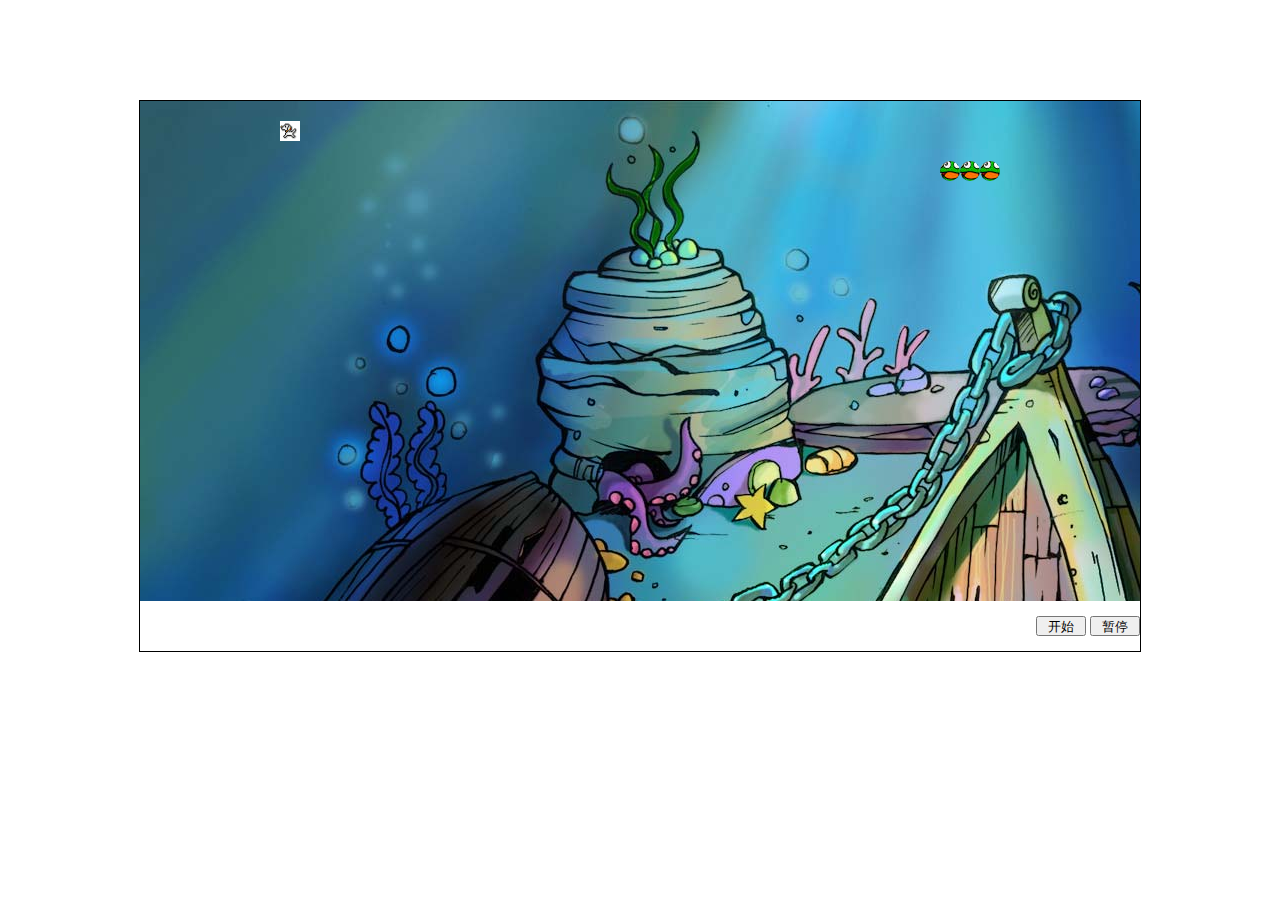
<file: pinsheng/snake Game/贪吃蛇.html>
<!DOCTYPE html>
<html>
<head lang="en">
    <meta charset="UTF-8">
    <title></title>
    <style>
        *{
            margin: 0;
            padding: 0;
        }
        #container{
            width: 1000px;
            height: 550px;
            border: 1px solid #000;
            margin: 100px auto;
        }
        #ground{
            width: 1000px;
            height: 500px;
            position: relative;
            background-image: url("img/snake.jpg");
        }
        #button{
            float: right;
            height: 50px;
            line-height: 50px;
        }
        button{
            width: 50px;
            height: 20px;
            cursor: pointer;
        }
        .block{
            width: 20px;
            height: 20px;
            float: left;
           
        }
        .snakeBody{
            width: 20px;
            height: 20px;
            position: absolute;
            background-image: url("img/2017-08-25_094205.png");
            border-radius: 50%;
        }

        .food{
            width: 20px;
            height:20px;
            position: absolute;
            background-image: url("img/timg.gif");
            background-position: 20px 27px;
        }
    </style>
</head>
<body>
<div id="container">
    <div id="ground"></div>
    <div id="gameControl">
        <div id="button">
            <button id="start">开始</button>
            <button id="pause">暂停</button>
        </div>
    </div>
</div>
</body>
<script>
    var timer;
    window.onload=function(){
        createGrass();
        createSnake();
        createFood();
        document.getElementById('start').onclick=function(){
            clearInterval(timer);  //防止多次点击开始
            timer=setInterval(function(){
                snakeMove(diRection);
            },150);
            snakeMove(diRection);
        };
        document.getElementById('pause').onclick=function(){
            clearInterval(timer);
        };
    };
    //创建草坪
    function createGrass(){
        var oGround=document.getElementById('ground');
        var oDiv;
        for(var i=0;i<50;i++){
            for(var j=0;j<25;j++){
                oDiv=document.createElement('div');
                oDiv.className='block';
                oGround.appendChild(oDiv);
            }
        }
    }
    //创建蛇
    var snakeBody=[],oFood,diRection='left';
    function createSnake(){
        var oGround=document.getElementById('ground');
        var oDiv;
        for(var i=0;i<3;i++){
            oDiv=document.createElement('div');
            oDiv.className='snakeBody';
            oDiv.style.left=(i+40)*20+'px';
            oDiv.style.top='60px';
            oGround.appendChild(oDiv);
            snakeBody.push(oDiv);
        }
    }
    //创建食物
    function createFood(){
        var flag=true;  //该标识用于判断生成的div是否和蛇身div重合
        var oGround=document.getElementById('ground');
//        var oDiv;
        var len=snakeBody.length;
        var iLeft,iTop;
        oFood=document.createElement('div');
        oFood.className='food';
        iLeft=parseInt(Math.random()*49)*20;
        iTop=parseInt(Math.random()*24)*20;
        for(var i=0;i<len;i++){
            if(snakeBody[i].offsetLeft == iLeft && snakeBody[i].offsetTop == iTop){  //可console.log(snakeBody[i]),其中是按照offsetLeft和offsetTop来确定方块位置的
                flag=false;
                break;
            }
        }
        if(flag==true){
            oFood.style.left=iLeft+'px';
            oFood.style.top=iTop+'px';
            oGround.appendChild(oFood);
        }else{
            createFood();  //若生成的div有重合则再次调用自身
        }
    }
    //蛇运动
    function snakeMove(direction){  //direction用于作为蛇移动的四个方向的判断
        var snakeHead=snakeBody[0];  //获取蛇头
        diRection=direction;  //用于防止比如蛇身本来往左边走，但是向右按钮仍然有效的情况
        for(var i=snakeBody.length-1;i>0;i--){  //移动说白了就是后面的div使用它前一个div的位置
            snakeBody[i].style.left=snakeBody[i-1].offsetLeft+'px';
            snakeBody[i].style.top=snakeBody[i-1].offsetTop+'px';
        }
        switch (direction){  //蛇头的位置
            case 'left':snakeHead.style.left=snakeHead.offsetLeft-20+'px';break;
            case 'right':snakeHead.style.left=snakeHead.offsetLeft+20+'px';break;
            case 'up':snakeHead.style.top=snakeHead.offsetTop-20+'px';break;
            case 'down':snakeHead.style.top=snakeHead.offsetTop+20+'px';break;
        }
        //蛇头碰壁
        if(snakeHead.offsetLeft == -20 || snakeHead.offsetLeft == 1000 || snakeHead.offsetTop == -20 || snakeHead.offsetTop == 500){
            clearInterval(timer);
            if(confirm('再来一次?')){
                window.location.reload();
            }
        }
        //蛇碰到自身
        for(var j=1;j<snakeBody.length;j++){
            if(snakeHead.offsetLeft == snakeBody[j].offsetLeft && snakeHead.offsetTop == snakeBody[j].offsetTop){
                clearInterval(timer);
                if(confirm('再来一次')){
                    window.location.reload();
                }
            }
        }
        //吃掉食物
        if(snakeHead.offsetLeft==oFood.offsetLeft && snakeHead.offsetTop==oFood.offsetTop){
            oFood.className='snakeBody snake-block';  //食物变成和蛇身一样的颜色
            console.log(snakeBody[snakeBody.length-1].offsetTop);
            switch (direction){  //把oFood的坐标采用最后一个div的坐标
                case 'left':oFood.style.left=snakeBody[snakeBody.length-1].offsetLeft+'px';break;
                case 'right':oFood.style.left=snakeBody[snakeBody.length-1].offsetLeft+'px';break;
                case 'up':oFood.style.top=snakeBody[snakeBody.length-1].offsetTop+'px';break;
                case 'down':oFood.style.top=snakeBody[snakeBody.length-1].offsetTop+'px';break;
            }
            snakeBody.push(oFood);  //这里最好用push把吃掉的div添加到蛇尾,添加到头部有一个问题，吐过实物div是靠边生成，那么吃掉后会超出墙范围或者直接撞墙
            createFood();
        }
    }
    //上下左右操作
    document.onkeydown=function(e){  //document不要换成window，出滚动条的话，window会导致窗口移动
        var event=e || window.event;
        var direction=event.keyCode;
        switch (direction){
            case 37:
                if(diRection != 'right'){
                    snakeMove('left');
                }
            break;  //左
            case 39:
                if(diRection != 'left'){
                    snakeMove('right');
                }
            break;  //右
            case 38:
                if(diRection != 'down'){
                    snakeMove('up');
                }
            break;  //上
            case 40:if(diRection != 'up'){
                snakeMove('down');
            }
            break;  //下
        }
    }
</script>
</html>
</file>
<file: pinsheng/baowo/css/index.css>
*{
    padding: 0;
    margin:0;
    list-style: none;
    font-family: "微软雅黑";
    font-size: 14px;
    text-decoration: none;
}
.header{
    width:100%;
    height:75px;
}
.header .logo{
    width:1159px;
    height:75px;
    margin: 0 auto;
    border: 1px solid #fff;
    border-bottom: 1px solid #DFDFDF;
}
.header .logo .logotu{
    width:130px;
    height:53px;
    background: #fff;
    background-image: url("../img/baowologo1.png");
    background-size: contain;
    background-repeat: no-repeat;
    background-position: 40px 0;
    margin: 0 auto;
    margin-top: 29px;
}
.box{
    width:1349px;
    height:43px;
    margin-top: 25px;
}
.box .chexing{
    width:87px;
    height:43px;
    float: left;
    line-height: 43px;
    margin-left: 105px;
}
.box .qwe{
    line-height: 43px;
    float: left;
}
.box a span{
    color: #000;
}
.box a span:hover{
    color:red;
}
.baoshijie{
    width:158px;
    height: 43px;
    float: left;
    text-align: center;
    line-height: 43px;
}
.saiche{
    width:103px;
    height:43px;
    float: left;
    line-height: 43px;
}
.gexin{
    width:114px;
    height:43px;
    float: left;
    line-height: 43px;
}
.guanyubaoshijie{
    width:100px;
    height:43px;
    float: left;
    line-height: 43px;
}

.lunbo img{
    width:1349px;
    position: relative;
    top:0;
    left:0;
}
.lunbo .ican{
    font-size: 40px;
    font-weight: 800;
    color: red;
    position: absolute;
    top:500px;
    left:60px;
}
.lunbo .julebu h1{
    font-size: 45px;
    color: #fff;
    position: absolute;
    top:500px;
    left: 100px;
    font-weight: 200;
}
.lunbo .julebu .hh{
    font-size: 30px;
    color: #fff;
    position: absolute;
    top:560px;
    left: 100px;
    font-weight: 200;
}
.lunbo .julebu:hover h1{
    color: red;
}
.lunbo ul{
    width:200px;
    height:36px;
    position: absolute;
    top:625px;
    left:600px;
}
.lunbo ul li{
    width:8px;
    height:8px;
    border-radius: 50%;
    background: #fff;
    float: left;
    margin-left: 14px;
}
.dazao{
    width:1169px;
    height:86px;
    margin: 0 auto;
    border-bottom: 1px solid #CCCCCC;
}
.dazao a{
    display: block;
    width:144px;
    height:40px;
    float: left;
    margin-left: 60px;
    margin-top: 25px;
}
.dazao a:nth-child(1){
    margin-left: 200px;
}
.dazao a .lankuang{
    width:40px;
    height:40px;
    background: #2A4B6D;
    float: left;
}
.dazao a span{
    line-height: 40px;
    margin-left: 6px;
    color: #41709E;
}
.zhanlan{
    width:1169px;
    height:127px;
    margin: 0 auto;
}
.zhanlan a{
    display:block;
    width:181px;
    height: 92px;
    float: left;
    margin-top: 20px;
}
.zhanlan a img{
    display: block;
    width:170px;
    height:80px;
}
.zhanlan a span{
    display: block;
    text-align: center;
    color:#26282A;
}
.zhanlan a:nth-child(1){
    margin-left: 110px;
}

.sizhangtu{
    width:1150px;
    height:284px;
    margin:0 auto;
    margin-top: 80px;
}
.sizhangtu img{
    display: block;
    width:284px;
    height:216px;
    float: left;
    border:1px solid #fff;
    box-sizing: border-box;
    transition: all 1s;
    cursor: pointer;
}
.sizhangtu img:hover{
    border-bottom: 10px solid #C90000;
}
.wenzi .wen p:hover{
    color:#C90000;
}
.sizhangtu img:nth-child(2){
    margin-left: 4px;
    margin-right: 4px;
}
.sizhangtu img:nth-child(3){
    margin-right: 4px;
}
.wenzi{
    width:100%;
    height:45px;
    width
}
.wenzi .wen{
    width:286px;
    height:45px;
    float: left;
}
.wenzi .wen span{
    float: left;
    color: #D32626;
    font-size: 16px;
    font-weight: 800;
    line-height: 45px;
    margin-left: 40px;
    margin-right: 4px;
}
.wenzi .wen p{
    color: #6C6C6C;
    font-size: 14px;
    line-height: 45px;
    cursor: pointer;
}


.jincai{
    width: 1156px;
    height: 37px;
    margin: 0 auto;
    position: relative;
}
.jin{
    width:1156px;
    height:14px;
    border-bottom: 1px solid #ccc;
    float: left;
}
.jincai h2{
    color: #000;
    font-size: 26px;
    text-align: center;
    width:286px;
    height:37px;
    background: #fff;
    position: absolute;
    top:0;
    left:445px;
    font-weight: 400;
}
.shunjian{
    width:1158px;
    height:555px;
    margin: 0 auto;
    margin-top: 30px;

}
.shunjian .kaishi{
    width: 382px;
    height:auto;
    float: left;
    cursor: pointer;
}
.shunjian .kaishi .big{
    width:382px;
    height:271px;
    border: 1px solid #ccc;
    box-sizing: border-box;
    float: left;
    margin-bottom: 2px;
    position: relative;
    top: 0;
    left:0;
    background: red;
}
.shunjian .kaishi .big img{
    display: block;
    width:382px;
    height:271px;
    transition: all 350ms;
}
.shunjian .kaishi .big img:hover{
    transform:scale(0,1.2);

}
.shunjian .kaishi .smoll img{
    display: block;
    width:189px;
    height:145px;
    transition: all 350ms;
}
.shunjian .kaishi .smoll img:hover{
    transform:rotate(5deg);
}
.shunjian .kaishi .smoll{
    width:189px;
    height:145px;
    float: left;
    margin-right: 2px;
}
.shunjian .kaishi .smoll:nth-child(2){
    width:189px;
    height:145px;

    float: left;
    margin-bottom: 2px;
}
.shunjian .kaishi:nth-child(2){
    border-left: 2px solid #fff;
    border-right: 2px solid #fff;
}
.shunjian .zhixu{
    width:1158px;
    height:68px;

    float: left;
    line-height: 68px;

}
.shunjian .zhixu p{
    color: #A3A3A3;
    font-size: 16px;
    margin-left: 5px;
}
.shunjian .zhixu strong{
    color:#000;
    font-size: 16px;
}
.shunjian .gengduo{
    width:992px;
    height:37px;
    float: left;
    margin-left: 85px;
}
.shunjian .gengduo a{
    width:119px;
    height:37px;
    background: #000000;
    float: right;
}
.shunjian .gengduo a span{
    display: block;
    width: 56px;
    height:37px;
    color: #fff;
    line-height: 37px;
    margin-left: 30px;
}
.goumai{
    width:1150px;
    height:435px;
    margin:0 auto;
    margin-top: 25px;
    border-top: 1px solid #ccc;
}
.goumai ul{
    width:281px;
    height:auto;
    float: left;
    margin-top: 20px;
}
.goumai ul .biao{
    width: 281px;
    height: 43px;
    color: #A1A1A1;
    font-size: 20px;
    line-height: 43px;
}
.goumai ul li{
    width:281px;
    height:26px;
}
.goumai ul li span{
    line-height: 26px;
    color: #4A4A4A;
}
.goumai ul a{
    display:block;
    width:281px;
    height:38px;
    background: #3E4146;
    margin-top: 35px;
}
.goumai ul a span{
    line-height: 38px;
    color: #FCFCFC;

}
.goumai .guanzhu{
    width: 281px;
    height:26px;
    color: #9B9B9B;
    font-size: 16px;
    margin-top: 35px;
}
.goumai .xinlan{
    width:281px;
    height:90px;
}
.goumai .xinlan a{
    display: block;
    width:40px;
    height:40px;
    background: #3E4146;
    float: left;
    margin: 3px;
    border-radius: 3px;
}
.jiewei{
    width:100%;
    height:281px;
    background: #000;
    border-top: 1px solid #fff;
}
.jiewei .call{
    width:100%;
    height:220px;

}
.jiewei .call .nk{
    width: 1158px;
    height:281px;
    margin:0 auto;
    border-top: 1px solid #fff;
}
.jiewei .call .nk .biaoge{
    width:100%;
    height:37px;

    margin-bottom: 30px;
    margin-top: 20px;
}
.jiewei .call .nk .biaoge a{
    display: block;
    width:280px;
    height:37px;
    background: #3E4146;
    float: left;
    margin-left: 300px;
}
.jiewei .call .nk .biaoge a:nth-child(2){
    margin-left: 20px;
}
.jiewei .call .nk span{
    width:116px;
    height:20px;
    color:#fff;
    display: block;
    margin:0 auto;
    margin-top: 20px;
}
.jiewei .call .nk .zui{
    width:100%;
    height:auto;
    border-top: 1px solid #3C3C3C;
}
.jiewei .call .nk .zui p{
    color: #fff;
}
.jiewei .call .nk .zui p:nth-child(1){
    margin-top: 20px;
}
.jiewei .call .nk .zui p a{
    color: #fff;
    text-decoration: underline;
}
.jiewei .call .nk .zui .xinxi{
    width:100%;
    height:52px;

}
.jiewei .call .nk .zui .xinxi p{
    line-height: 52px;
}
</file>
<file: pinsheng/gerenzhuye/css/index.css>
*{
    margin:0;
    padding:0;
    font-family: "微软雅黑";
    list-style: none;
    text-decoration: none;
    font-size: 12px;
}
.html,body{
    background: #fff;
}
.header{
    width:100%;
    height:500px;
    background-image: url("../img/one.jpg");
    background-size: 100% 500px;
    border-top: 1px solid #010101;
}
.header .head{
    width:60%;
    height:100px;
    margin:0 auto;
    margin-top: 60px;
    transition: all 1s;
}
.header .head h1{
    color:#fff;
    font-size: 80px;
    font-family: "隶书";
    text-align: center;
    transition: all 1s;
    margin-bottom: 20px;
    cursor: pointer;
}
.header .head h1:hover{
    color:#EA5F8D;
}
.header .head .opj{
    width:100%;
    height:300px;
    border-radius: 50%;
    background:#4C4C4C;
    opacity: 0.5;
}
.header .head .opj h2{
    text-align: center;
    color: #EAE3DB;
    font-size: 30px;
    font-family: "平方";
    margin-bottom: 20px;
}
.header .head .opj h3{
    margin-top: 10px;
    color: #F8F9F9;
    text-align: center;
    font-size: 25px;
}
.header .head .opj h3 span{
    color: #dbf1d4;
    font-size: 25px;
    font-family: "华文仿宋";
    margin-left: 30px;
}
.jineng{
    width:92%;
    height: 60px;
    margin:0 auto;
    /*background:green;*/
}
.jineng h1{
    color:#000;
    font-size: 30px;
    line-height: 60px;
    font-family: 华文仿宋;
}
.zhiyejineng{
    width:90%;
    height:350px;
    border:3px solid #000;
    margin:0 auto;
}

.zhiyejineng ul{
    width:100%;
    height:100px;
    margin-top: 20px;
    float: left;
}
.zhiyejineng ul li{
    width:230px;
    height:100px;
    float: left;
    margin-left: 50px;
    text-align: center;
    color:#000;
    font-size:30px;
    font-family: 华文仿宋;
    cursor: pointer;
}
.zhiyejineng canvas{
    display: block;
    float: left;
    margin-left: 40px;
}
.zhiyejineng canvas:nth-child(1){
    margin-left: 70px;
}
.zhiyejineng ul li:nth-child(1):hover{
    color:red;
}
.zhiyejineng ul li:nth-child(2):hover{
    color:blue;
}
.zhiyejineng ul li:nth-child(3):hover{
    color:yellow;
}
.zhiyejineng ul li:nth-child(4):hover{
    color:green;
}

.zp{
    width:90%;
    height: 60px;
    margin:0 auto;
    line-height: 60px;
    margin-top: 10px;
}
.zp h1{
    color:#000;
    font-size: 30px;

    font-family: 华文仿宋;
}
.my{
    width:90%;
    height:60px;
    margin: 0 auto;
}
.my h1{
    line-height: 60px;
    color: #000;
    font-size: 30px;
    font-family: "华文仿宋";
}
.hou{
    width:100%;
    height:300px;
    background: #dbf1d4;
    border-top: 1px solid #fff;
    border-radius: 100px;
    position: relative;
}
.hou .left{
    width: 300px;
    height:280px;
    border: 1px solid #fff;
    float: left;
    margin-left: 150px;
    transition: all 1s;
}
.hou .left:hover{
    border:5px solid #ccc;
    /*border-bottom: 15px solid #ccc;*/
}
.hou .left span{
    display: block;
    width:260px;
    height:50px;
    margin-top: 20px;
    color: #000;
    font-size: 20px;

}
.out {
    width: 220px;
    height: 220px;
    background: linear-gradient(to bottom, #333 0, #333 50%, #666 100%);
    margin: 0 auto;
    border-radius: 50%;
    margin-top: 35px;
}
.hou .ic{
    width:60px;
    height:60px;
    background: #ccc;
    border-radius: 10px;
    position: absolute;
    right: 400px;
    top:120px;
}
.hou .ic span{
    margin-left: 6px;
    line-height: 55px;
    font-size: 60px;
    font-weight: 200;
}
.hou .ic:hover{
    display: none;
}
.hou .right{
    width:10px;
    height:299px;
    background: #ccc;
    float: right;
    position: absolute;
    right: 400px;
    top:0;
    transition: all 1s;
    overflow: hidden;
}
.hou .right:hover{
    width:500px;
}
.hou .right h3{
    text-align: center;
    margin-bottom: 10px;
    font-size: 20px;
    margin-top: 20px;
}
.hou .right span{
    display: block;
    width: 400px;
    height:300px;
    margin: 0 auto;
    text-align: center;
}
.hou .lianxi{
    width:260px;
    height:300px;
    position: absolute;
    right: 100px;
    top:0;
}
.hou .lianxi h4{
    font-size: 30px;
    text-align: center;
    font-family: 华文隶书;
    margin-top: 20px;
    margin-bottom: 20px;
}
.hou .lianxi span{
    display: block;
    width:260px;
    height:30px;
    font-size: 20px;
    margin-top: 10px;
    color: #ccc;

}
.inner{
    width:200px;
    height:200px;
    background:#fff;
    border-radius: 50%;
    margin:10px;
    float: left;
    /*transform-origin:220px 220px;*/
    /*transform:rotate(45deg);*/
    position: relative;
}
</file>
<file: pinsheng/gerenzhuye/css/SYTLE.css>
* {
	margin:0;
	padding:0;
	list-style:none;
	border:0;
}

/* 本例子css */
.foucebox {
	font:normal 12px/22px 宋体;
	width:934px;
	height:400px;
	background:#fff;
	margin:30px auto;
	padding:7px;
	border:#ddd 1px solid;
	
	
	/* Gecko browsers */
-moz-border-radius-topleft: 3px;
	-moz-border-radius-topright: 3px;
	-moz-border-radius-bottomleft: 3px;
	-moz-border-radius-bottomright: 3px;
	/* Webkit browsers */
-webkit-border-top-left-radius: 3px;
	-webkit-border-top-right-radius: 3px;
	-webkit-border-bottom-left-radius: 3px;
	-webkit-border-bottom-right-radius: 3px;
	/* W3C syntax */
border-top-left-radius: 3px;
	border-top-right-radius: 3px;
	border-bottom-right-radius: 3px;
	border-bottom-left-radius:  3px;
	
	
}
.foucebox .bd {
	position:relative;
	float:right;
	width:680px;
	height:400px;
	overflow:hidden;
}
.foucebox .showDiv {
	position:relative;
	width:680px;
	height:400px;
}
.foucebox .showDiv img {
	width:680px;
	height:400px;
	/* Gecko browsers */
-moz-border-radius-topleft: 3px;
	-moz-border-radius-topright: 3px;
	-moz-border-radius-bottomleft: 3px;
	-moz-border-radius-bottomright: 3px;
	/* Webkit browsers */
-webkit-border-top-left-radius: 3px;
	-webkit-border-top-right-radius: 3px;
	-webkit-border-bottom-left-radius: 3px;
	-webkit-border-bottom-right-radius: 3px;
	/* W3C syntax */
border-top-left-radius: 3px;
	border-top-right-radius: 3px;
	border-bottom-right-radius: 3px;
	border-bottom-left-radius:  3px;
}
.foucebox .showDiv p {
	position:absolute;
	left:20px;
	bottom:0;
	padding-right:20px;
	color:#aaa;
	z-index:9;
	height:44px;
}
.foucebox .showDiv h2 {
	position:absolute;
	left:20px;
	bottom:0;
	width:380px;
	height:34px;
	background:url(../img/foucebox_h2.png) no-repeat 0 4px;
	_background:none;
	padding-left:40px;
	_padding-left:0;
	font-size:24px;
	font-family:"华文宋体";
	line-height:34px;
	z-index:9;
	overflow:hidden;
}
.foucebox .showDiv h2 a {
	color:#FFF;
	font-weight:normal;
	text-decoration:none;
}
.foucebox .foucebox_bg {
	position:absolute;
	left:0;
	bottom:0;
	width:680px;
	height:107px;
	background:#000;
	filter:alpha(opacity=60);
	opacity:0.6;
	z-index:8;
	overflow:hidden;
}
.foucebox .hd {
	width:254px;
	height:318px;
	float:left;
}
.foucebox .hd ul li {
	width:120px;
	height:95px;
	float:left;
	margin:0 7px 7px 0px;
	display:inline;
	position:relative;
}
.foucebox .hd ul a {
	display:block;
	width:120px;
	height:95px;
}
.foucebox .hd ul img {
	width:114px;
	height:88px;
	border:3px solid #888;
	
	
	
	/* Gecko browsers */
-moz-border-radius-topleft: 3px;
	-moz-border-radius-topright: 3px;
	-moz-border-radius-bottomleft: 3px;
	-moz-border-radius-bottomright: 3px;
	/* Webkit browsers */
-webkit-border-top-left-radius: 3px;
	-webkit-border-top-right-radius: 3px;
	-webkit-border-bottom-left-radius: 3px;
	-webkit-border-bottom-right-radius: 3px;
	/* W3C syntax */
border-top-left-radius: 3px;
	border-top-right-radius: 3px;
	border-bottom-right-radius: 3px;
	border-bottom-left-radius:  3px;
}
.foucebox .hd ul .txt_bg {
	width:114px;
	height:24px;
	position:absolute;
	left:3px;
	top:67px;
	background:url(../img/bg_png.png) no-repeat;
	_background:none;
	_filter:progid:DXImageTransform.Microsoft.AlphaImageLoader(enabled=true,src="../img/bg_png.png");
}
.foucebox .hd ul .txt {
	width:110px;
	height:24px;
	line-height:24px;
	color:#fff;
	position:absolute;
	left:4px;
	bottom:4px;
	z-index:2;
	text-align:right;
	padding-right:5px;
	overflow:hidden;
}
.foucebox .hd ul .mask {
	width:114px;
	height:89px;
	display:block;
	position:absolute;
	left:3px;
	bottom:3px;
	z-index:3;
	/*filter:progid:DXImageTransform.Microsoft.gradient(enabled='true',startColorstr='#66000000',endColorstr='#66000000');*/
	background:rgba(0,0,0,0.4);
}
.foucebox .hd ul a:hover .mask,.foucebox .hd ul .on .mask {
	display:none;
	position:relative;
}
.foucebox .hd ul a:hover img,.foucebox .hd ul .on img {
	border-color:#1689d9;
}


.foucebox .hd ul .on .txt_bg {
	background:#1689d9;
}


.foucebox .hd ul a:hover {
	color:#fff;
}



.foucebox .hd ul a:hover .txt_bg {
	background:#1689d9;
}
</file>
<file: pinsheng/todolist/css/index.css>
body, ul {
    margin: 0;
    padding: 0;
    list-style: none;
    font-family: "微软雅黑";
}
html,body{
    height:100%;
    overflow: hidden;
}
*{
    user-select: none;
}
input,p{
    margin: 0;
    padding: 0;
}
@font-face {
    font-family: 'iconfont';
    src: url('../iconfont/iconfont.eot');
    src: url('../iconfont/iconfont.eot?#iefix') format('embedded-opentype'),
    url('../iconfont/iconfont.woff') format('woff'),
    url('../iconfont/iconfont.ttf') format('truetype'),
    url('../iconfont/iconfont.svg#iconfont') format('svg');
}
section.leftbar {
    width: 200px;
    height: 100%;
    background: #000;
    position: fixed;
    top: 0;
    left: 0;
}

.leftbar h3 {
    color: #fff;
    font-weight: bold;
    font-size: 30px;
    text-align: center;
}

.leftbar ul li {
    height: 30px;
    color: #fff;
    font-size: 16px;
    line-height: 30px;
}

.leftbar ul li:first-child:before {
    content: "";
    display: block;
    height: 20px;
    width: 20px;
    border-radius: 50%;
    background: #ff0a11;
    float: left;
    margin: 5px 10px;
}

.leftbar ul li:last-child:before {
    content: "";
    display: block;
    height: 20px;
    width: 20px;
    border-radius: 50%;
    background: #38ff0e;
    float: left;
    margin: 5px 10px;
}
.main{
    width:auto;
    height:100%;
    margin-left: 200px;
    position: relative;
    background: url("../img/06.jpg");
}
.main .container{
    width:500px;
    height:400px;
    border: 1px solid #000;
    border-radius: 25px;
    position:absolute;
    top:0;
    left:0;
    right:0;
    bottom:0;
    margin:auto;
    background: #fff;
}
.container .add{
    width:100%;
    height:100%;
    /*display:none;*/
}
.container .add h3{
    color:#ccc;
    text-align: center;
    margin:20px auto;
}
.container .add label{
    width:400px;
    height:auto;
    overflow: hidden;
    display:block;
    margin:10px auto;
    position:relative;
}
.container .add textarea{
    width:400px;
    height:200px;
    display:block;
    margin:10px auto;
    resize: none;
    font-size:16px;
    padding:10px;
    box-sizing:border-box;
}
.notice{
    width:50px;
    height:30px;
    line-height:30px;
    font-size: 16px;
    position:absolute;
    bottom:10px;
    right:10px;
}
.notice span{
    font-size: 16px;
}
.add .bottom{
    width:100%;
    height:60px;
    display: flex;
    justify-content: center;
    align-items: center;
}
.add.bottom{
    width:100%;
    height:auto;
    overflow: hidden;
    display: flex;
    justify-content: center;
    align-items: center;
}
.add .bottom .btn{
    width:150px;
    height:50px;
    display:block;
    margin:16px auto;
    font-size:16px;
    color: #fff;
    background: #cc75bf;
    border-radius: 25px;
    cursor: pointer;
    border:1px solid #000;
    outline: none;
}
.add .bottom .cancle{
    width:150px;
    height:50px;
    display:block;
    margin:16px auto;
    font-size:16px;
    color: #fff;
    background: #cc75bf;
    border-radius: 25px;
    cursor: pointer;
    border:1px solid #000;
    outline: none;
}
.container .wait,.done{
    width:100%;
    height:100%;
    position:absolute;
    top:0;
    left:0;
    display: none;
}

.item h3{
    text-align: center;
    margin:20px;
    color:#ccc;

}
.item ul{
    width:100%;
    height:240px;
    margin:0 auto;
    background: #ccc;
    overflow: auto;
}
.item ul li{
    width:100%;
    height:30px;

}
.item ul li input{
    float:left;
    width:20px;
    height:20px;
    margin:5px;
}
.item ul li p{
    float:left;
    width:265px;
    height:30px;
    line-height: 30px;
    white-space: nowrap;
    overflow: hidden;
    text-overflow: ellipsis;
}
.item ul li time{
    width:180px;
    height:30px;
    float:left;
    line-height:30px;
    text-align: center;
}
.item ul li i{
    float:left;
    width:20px;
    height:30px;
    text-align: center;
    line-height: 30px;
    font-family:"iconfont" !important;
    font-size:16px;font-style:normal;
    -webkit-font-smoothing: antialiased;
    -webkit-text-stroke-width: 0.2px;
    -moz-osx-font-smoothing: grayscale;
}
.item .bottom{
    width:100%;
    height:60px;
    display: flex;
    justify-content: center;
    align-items: center;
}
.item .bottom{
    width:100%;
    height:auto;
    overflow: hidden;
    display: flex;
    justify-content: center;
    align-items: center;
}
.item .bottom .addbtn{
    width:150px;
    height:50px;
    display:block;
    margin:16px auto;
    font-size:16px;
    color: #fff;
    background: #cc75bf;
    border-radius: 25px;
    cursor: pointer;
    border:1px solid #000;
    outline: none;
}
.item .bottom .movebtn{
    width:150px;
    height:50px;
    display:block;
    margin:16px auto;
    font-size:16px;
    color: #fff;
    background: #cc75bf;
    border-radius: 25px;
    cursor: pointer;
    border:1px solid #000;
    outline: none;
}
.item .bottom .clearbtn{
    width:150px;
    height:50px;
    display:block;
    margin:16px auto;
    font-size:16px;
    color: #fff;
    background: #cc75bf;
    border-radius: 25px;
    cursor: pointer;
    border:1px solid #000;
    outline: none;
}
</file>
